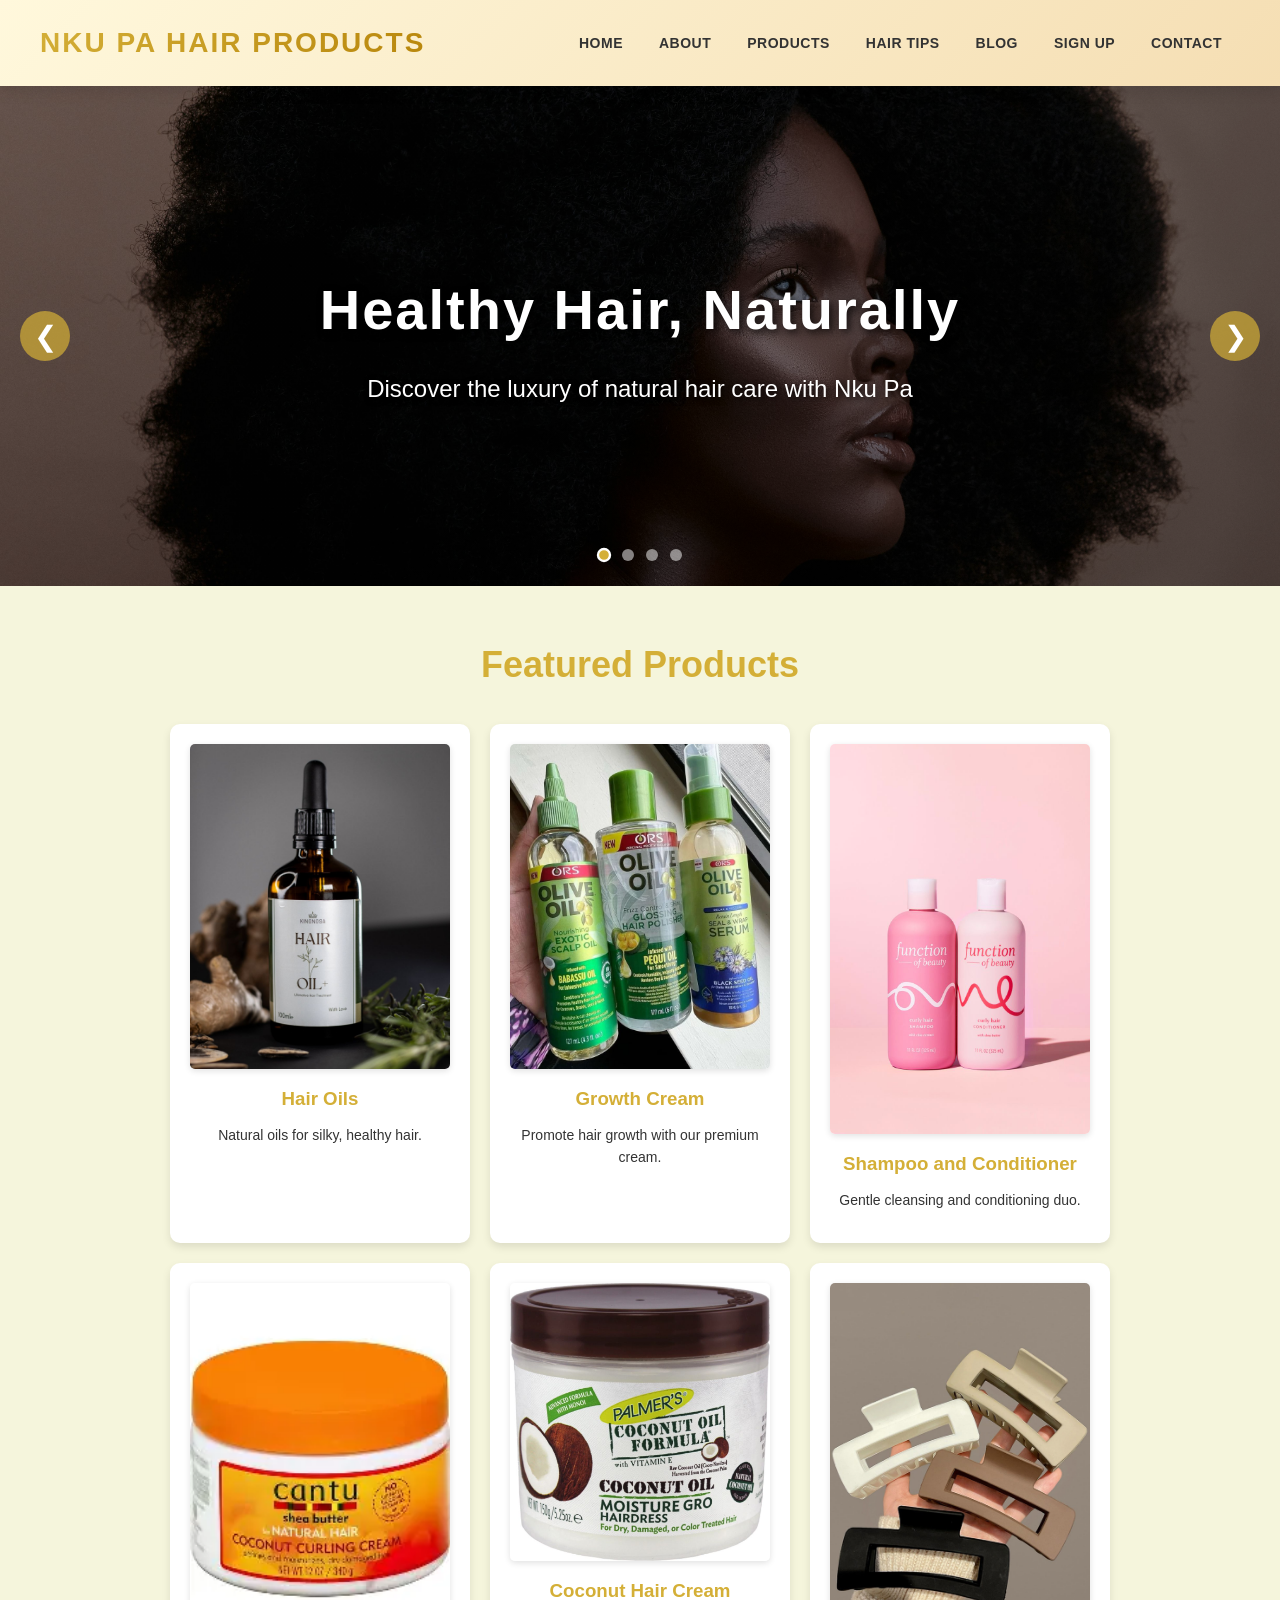
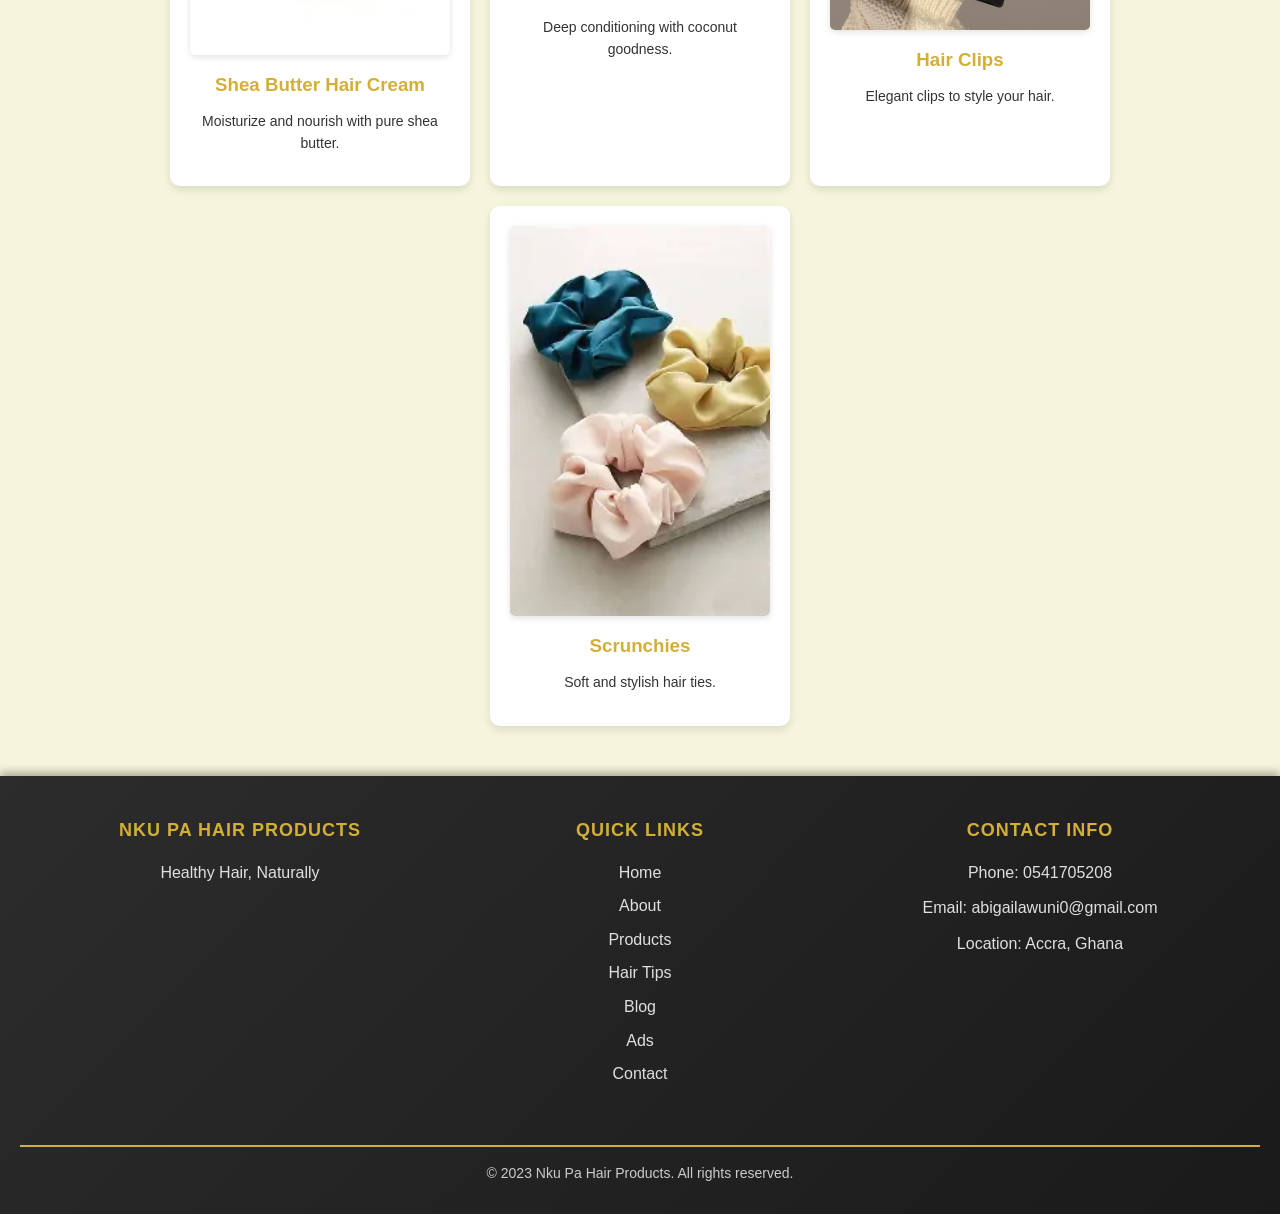
<file: index.html>
<!DOCTYPE html>
<html lang="en">
<head>
    <meta charset="UTF-8">
    <meta name="viewport" content="width=device-width, initial-scale=1.0">
    <title>Nku Pa Hair Products - Home</title>
    <link rel="stylesheet" href="src/style.css">
</head>
<body>
    <header>
        <div class="logo">Nku Pa Hair Products</div>
        <nav>
            <ul>
                <li><a href="index.html">Home</a></li>
                <li><a href="pages/about.html">About</a></li>
                <li><a href="pages/products.html">Products</a></li>
                <li><a href="pages/hair-tips.html">Hair Tips</a></li>
                <li><a href="pages/blog.html">Blog</a></li>
                <li><a href="pages/login.html">Sign Up</a></li>
                <li><a href="pages/contact.html">Contact</a></li>
            </ul>
        </nav>
    </header>
    <main>
        <section class="hero" id="heroSlideshow" data-images='["images/pexels-abel-kayode-155872537-10850674.jpg", "images/pexels-abel-kayode-155872537-10850704.jpg", "images/pexels-adrienne-andersen-1174503-2661255.jpg", "images/pexels-bruthethe-1850134.jpg"]'>
            <div class="hero-bg hero-bg-a"></div>
            <div class="hero-bg hero-bg-b"></div>
            <div class="hero-content">
                <h1>Healthy Hair, Naturally</h1>
                <p>Discover the luxury of natural hair care with Nku Pa</p>
            </div>
            <div class="hero-dots"></div>
            <button class="hero-arrow hero-arrow-left" aria-label="Previous slide">❮</button>
            <button class="hero-arrow hero-arrow-right" aria-label="Next slide">❯</button>
        </section>
        <section class="featured">
            <h2>Featured Products</h2>
            <div class="products-grid">
                <div class="product-card">
                    <img src="images/growthoilnew.jpg" alt="Hair Oils">
                    <h3>Hair Oils</h3>
                    <p>Natural oils for silky, healthy hair.</p>
                </div>
                <div class="product-card">
                    <img src="images/oliveoilset.jpg" alt="Growth Cream">
                    <h3>Growth Cream</h3>
                    <p>Promote hair growth with our premium cream.</p>
                </div>
                <div class="product-card">
                    <img src="images/shaconnew.jpg" alt="Shampoo and Conditioner">
                    <h3>Shampoo and Conditioner</h3>
                    <p>Gentle cleansing and conditioning duo.</p>
                </div>
                <div class="product-card">
                    <img src="images/curly hair cream.webp" alt="Shea Butter Hair Cream">
                    <h3>Shea Butter Hair Cream</h3>
                    <p>Moisturize and nourish with pure shea butter.</p>
                </div>
                <div class="product-card">
                    <img src="images/cocconutnew.jpg" alt="Coconut Hair Cream">
                    <h3>Coconut Hair Cream</h3>
                    <p>Deep conditioning with coconut goodness.</p>
                </div>
                <div class="product-card">
                    <img src="images/clipnew.jpg" alt="Hair Clips">
                    <h3>Hair Clips</h3>
                    <p>Elegant clips to style your hair.</p>
                </div>
                <div class="product-card">
                    <img src="images/scrun.webp" alt="Scrunchies">
                    <h3>Scrunchies</h3>
                    <p>Soft and stylish hair ties.</p>
                </div>
            </div>
        </section>
    </main>
    <footer>
        <div class="footer-content">
            <div class="footer-section">
                <h3>Nku Pa Hair Products</h3>
                <p>Healthy Hair, Naturally</p>
            </div>
            <div class="footer-section">
                <h3>Quick Links</h3>
                <ul>
                    <li><a href="index.html">Home</a></li>
                    <li><a href="pages/about.html">About</a></li>
                    <li><a href="pages/products.html">Products</a></li>
                    <li><a href="pages/hair-tips.html">Hair Tips</a></li>
                    <li><a href="pages/blog.html">Blog</a></li>
                    <li><a href="pages/ads.html">Ads</a></li>
                    <li><a href="pages/contact.html">Contact</a></li>
                </ul>
            </div>
            <div class="footer-section">
                <h3>Contact Info</h3>
                <p>Phone: 0541705208</p>
                <p>Email: abigailawuni0@gmail.com</p>
                <p>Location: Accra, Ghana</p>
            </div>
        </div>
        <div class="footer-bottom">
            <p>&copy; 2023 Nku Pa Hair Products. All rights reserved.</p>
        </div>
    </footer>
    <script src="src/script.js"></script>
</body>
</html>
</file>
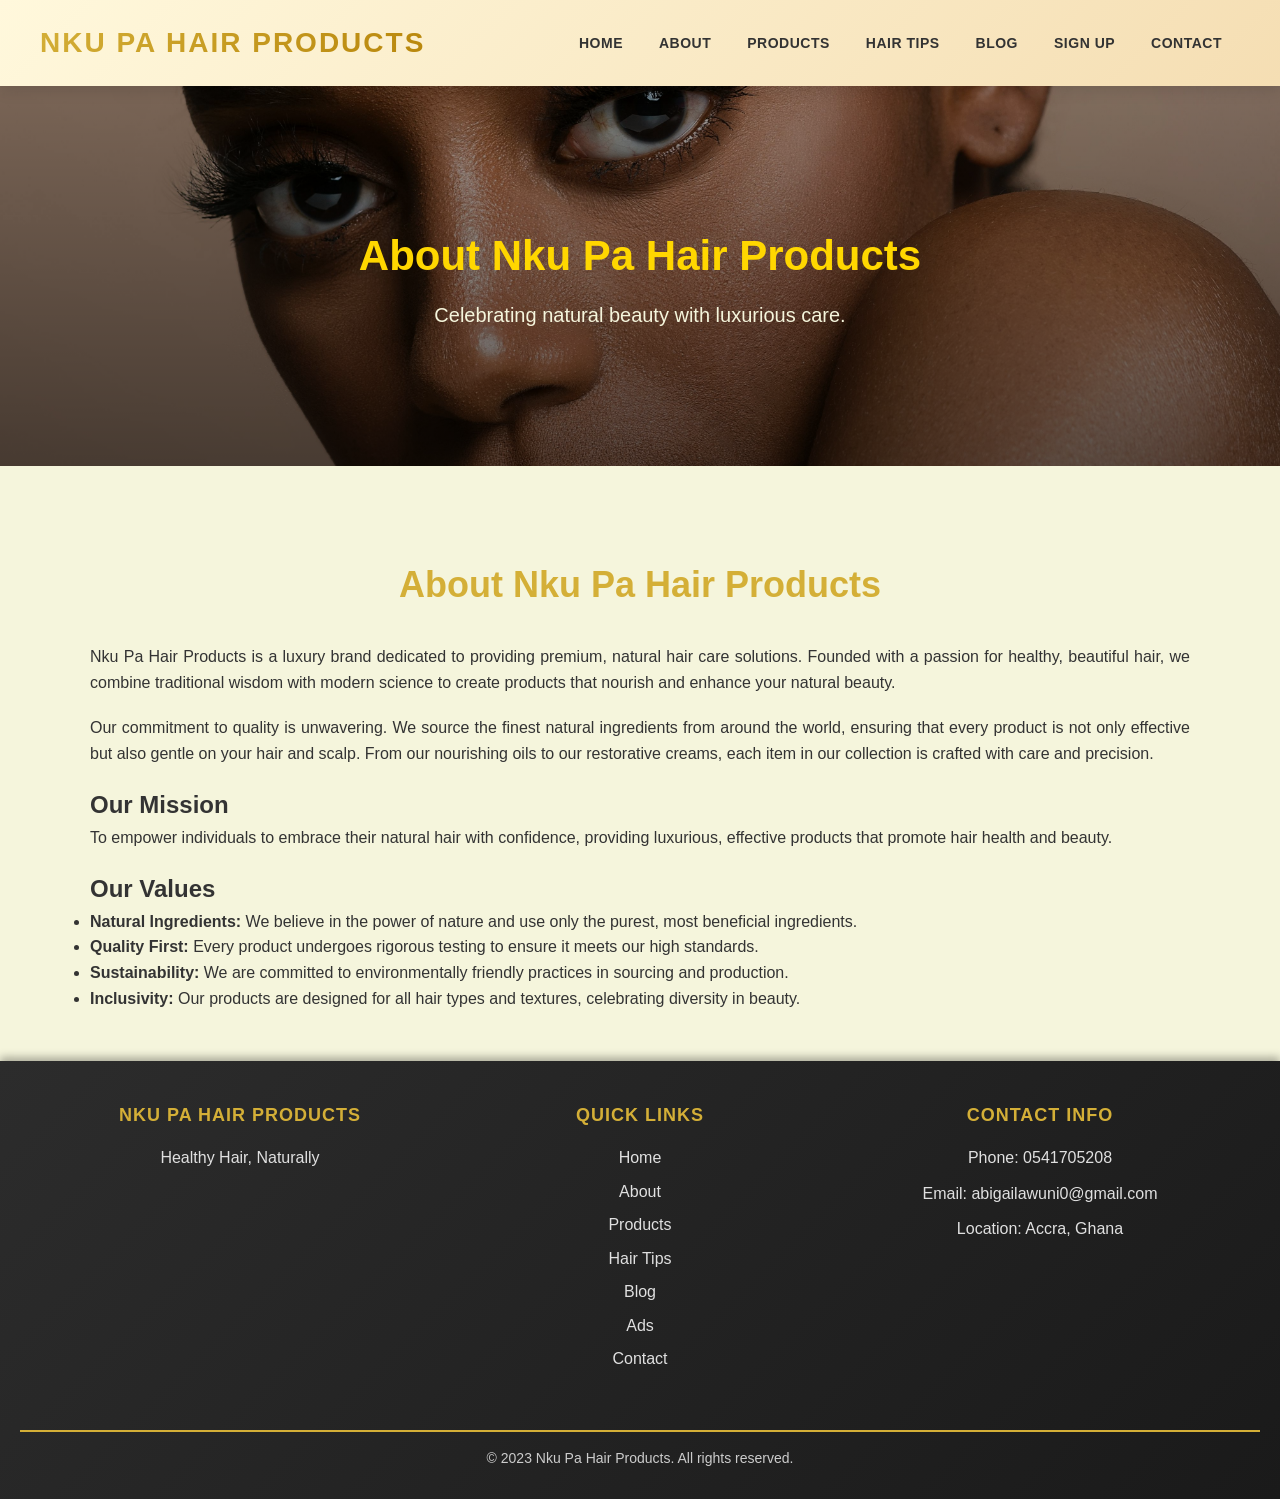
<file: pages/about.html>
<!DOCTYPE html>
<html lang="en">
<head>
    <meta charset="UTF-8">
    <meta name="viewport" content="width=device-width, initial-scale=1.0">
    <title>Nku Pa Hair Products - About</title>
    <link rel="stylesheet" href="../src/style.css">
</head>
<body>
    <header>
        <div class="logo">Nku Pa Hair Products</div>
        <nav>
            <ul>
                <li><a href="../index.html">Home</a></li>
                <li><a href="about.html">About</a></li>
                <li><a href="products.html">Products</a></li>
                <li><a href="hair-tips.html">Hair Tips</a></li>
                <li><a href="blog.html">Blog</a></li>
                <li><a href="login.html">Sign Up</a></li>
                <li><a href="contact.html">Contact</a></li>
            </ul>
        </nav>
    </header>
    <main>
        <section class="about-hero">
            <div class="about-hero-overlay"></div>
            <div class="about-hero-content">
                <h1>About Nku Pa Hair Products</h1>
                <p>Celebrating natural beauty with luxurious care.</p>
            </div>
        </section>
        <section class="about">
            <h1>About Nku Pa Hair Products</h1>
            <p>Nku Pa Hair Products is a luxury brand dedicated to providing premium, natural hair care solutions. Founded with a passion for healthy, beautiful hair, we combine traditional wisdom with modern science to create products that nourish and enhance your natural beauty.</p>
            <p>Our commitment to quality is unwavering. We source the finest natural ingredients from around the world, ensuring that every product is not only effective but also gentle on your hair and scalp. From our nourishing oils to our restorative creams, each item in our collection is crafted with care and precision.</p>
            <h2>Our Mission</h2>
            <p>To empower individuals to embrace their natural hair with confidence, providing luxurious, effective products that promote hair health and beauty.</p>
            <h2>Our Values</h2>
            <ul>
                <li><strong>Natural Ingredients:</strong> We believe in the power of nature and use only the purest, most beneficial ingredients.</li>
                <li><strong>Quality First:</strong> Every product undergoes rigorous testing to ensure it meets our high standards.</li>
                <li><strong>Sustainability:</strong> We are committed to environmentally friendly practices in sourcing and production.</li>
                <li><strong>Inclusivity:</strong> Our products are designed for all hair types and textures, celebrating diversity in beauty.</li>
            </ul>
        </section>
    </main>
    <footer>
        <div class="footer-content">
            <div class="footer-section">
                <h3>Nku Pa Hair Products</h3>
                <p>Healthy Hair, Naturally</p>
            </div>
            <div class="footer-section">
                <h3>Quick Links</h3>
                <ul>
                    <li><a href="../index.html">Home</a></li>
                    <li><a href="about.html">About</a></li>
                    <li><a href="products.html">Products</a></li>
                    <li><a href="hair-tips.html">Hair Tips</a></li>
                    <li><a href="blog.html">Blog</a></li>
                    <li><a href="ads.html">Ads</a></li>
                    <li><a href="contact.html">Contact</a></li>
                </ul>
            </div>
            <div class="footer-section">
                <h3>Contact Info</h3>
                <p>Phone: 0541705208</p>
                <p>Email: abigailawuni0@gmail.com</p>
                <p>Location: Accra, Ghana</p>
            </div>
        </div>
        <div class="footer-bottom">
            <p>&copy; 2023 Nku Pa Hair Products. All rights reserved.</p>
        </div>
    </footer>
    <script src="../src/script.js"></script>
</body>
</html>
</file>
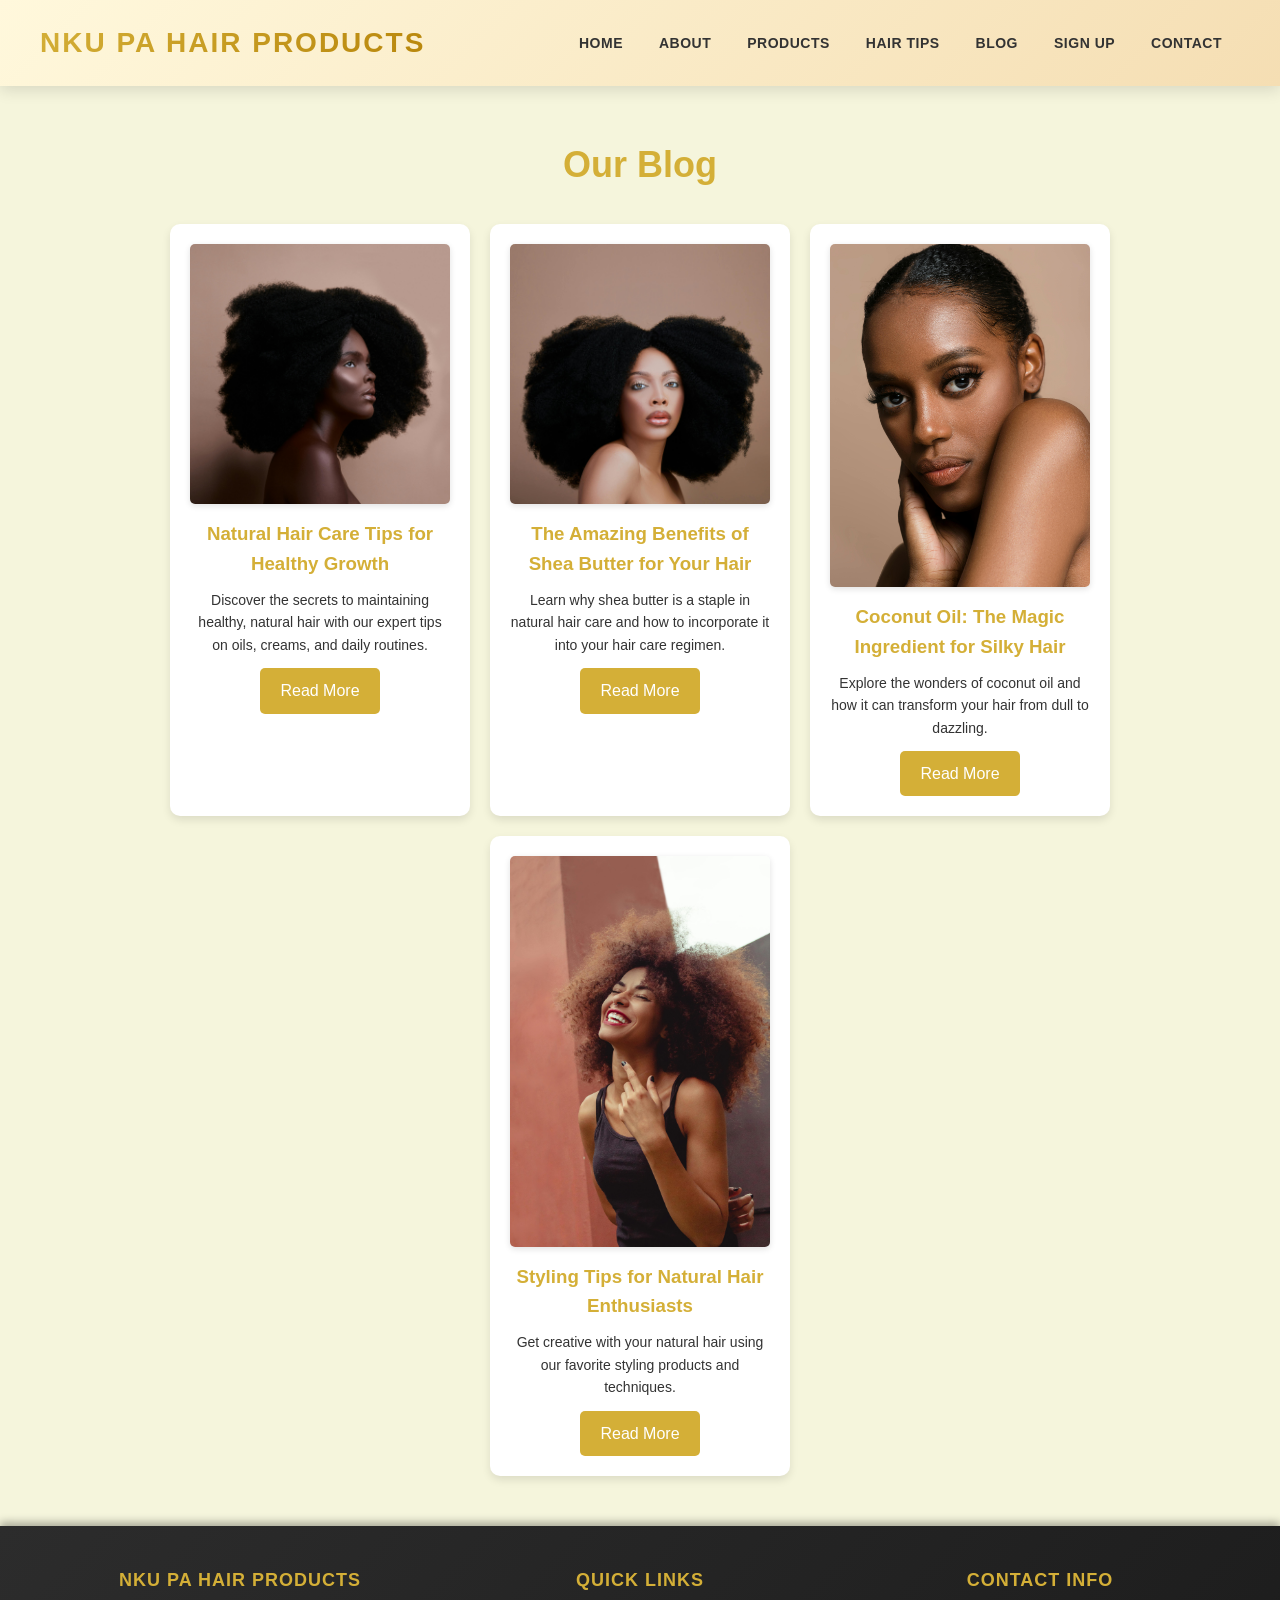
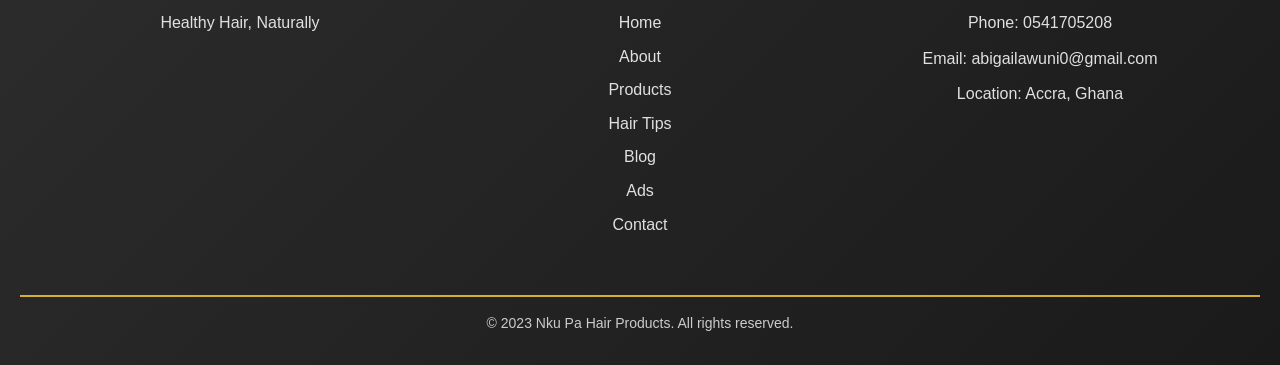
<file: pages/blog.html>
<!DOCTYPE html>
<html lang="en">
<head>
    <meta charset="UTF-8">
    <meta name="viewport" content="width=device-width, initial-scale=1.0">
    <title>Nku Pa Hair Products - Blog</title>
    <link rel="stylesheet" href="../src/style.css">
</head>
<body>
   <header>
        <div class="logo">Nku Pa Hair Products</div>
        <nav>
            <ul>
                <li><a href="../index.html">Home</a></li>
                <li><a href="about.html">About</a></li>
                <li><a href="products.html">Products</a></li>
                <li><a href="hair-tips.html">Hair Tips</a></li>
                <li><a href="blog.html">Blog</a></li>
                <li><a href="login.html">Sign Up</a></li>
                <li><a href="contact.html">Contact</a></li>
            </ul>
        </nav>
    </header> 
    <main>
        <section class="blog">
            <h1>Our Blog</h1>
            <div class="blog-posts">
                <div class="post-card">
                    <img src="../images/pexels-abel-kayode-155872537-10850674.jpg" alt="Natural Hair Care Tips">
                    <h3>Natural Hair Care Tips for Healthy Growth</h3>
                    <p>Discover the secrets to maintaining healthy, natural hair with our expert tips on oils, creams, and daily routines.</p>
                    <a href="#" class="btn">Read More</a>
                </div>
                <div class="post-card">
                    <img src="../images/pexels-abel-kayode-155872537-10850704.jpg" alt="Benefits of Shea Butter">
                    <h3>The Amazing Benefits of Shea Butter for Your Hair</h3>
                    <p>Learn why shea butter is a staple in natural hair care and how to incorporate it into your hair care regimen.</p>
                    <a href="#" class="btn">Read More</a>
                </div>
                <div class="post-card">
                    <img src="../images/pexels-adrienne-andersen-1174503-2661255.jpg" alt="Coconut Oil Magic">
                    <h3>Coconut Oil: The Magic Ingredient for Silky Hair</h3>
                    <p>Explore the wonders of coconut oil and how it can transform your hair from dull to dazzling.</p>
                    <a href="#" class="btn">Read More</a>
                </div>
                <div class="post-card">
                    <img src="../images/pexels-bruthethe-1850134.jpg" alt="Styling Natural Hair">
                    <h3>Styling Tips for Natural Hair Enthusiasts</h3>
                    <p>Get creative with your natural hair using our favorite styling products and techniques.</p>
                    <a href="#" class="btn">Read More</a>
                </div>
            </div>
        </section>
    </main>
    <footer>
        <div class="footer-content">
            <div class="footer-section">
                <h3>Nku Pa Hair Products</h3>
                <p>Healthy Hair, Naturally</p>
            </div>
            <div class="footer-section">
                <h3>Quick Links</h3>
                <ul>
                    <li><a href="../index.html">Home</a></li>
                    <li><a href="about.html">About</a></li>
                    <li><a href="products.html">Products</a></li>
                    <li><a href="hair-tips.html">Hair Tips</a></li>
                    <li><a href="blog.html">Blog</a></li>
                    <li><a href="ads.html">Ads</a></li>
                    <li><a href="contact.html">Contact</a></li>
                </ul>
            </div>
            <div class="footer-section">
                <h3>Contact Info</h3>
                <p>Phone: 0541705208</p>
                <p>Email: abigailawuni0@gmail.com</p>
                <p>Location: Accra, Ghana</p>
            </div>
        </div>
        <div class="footer-bottom">
            <p>&copy; 2023 Nku Pa Hair Products. All rights reserved.</p>
        </div>
    </footer>
    <script src="../src/script.js"></script>
</file>
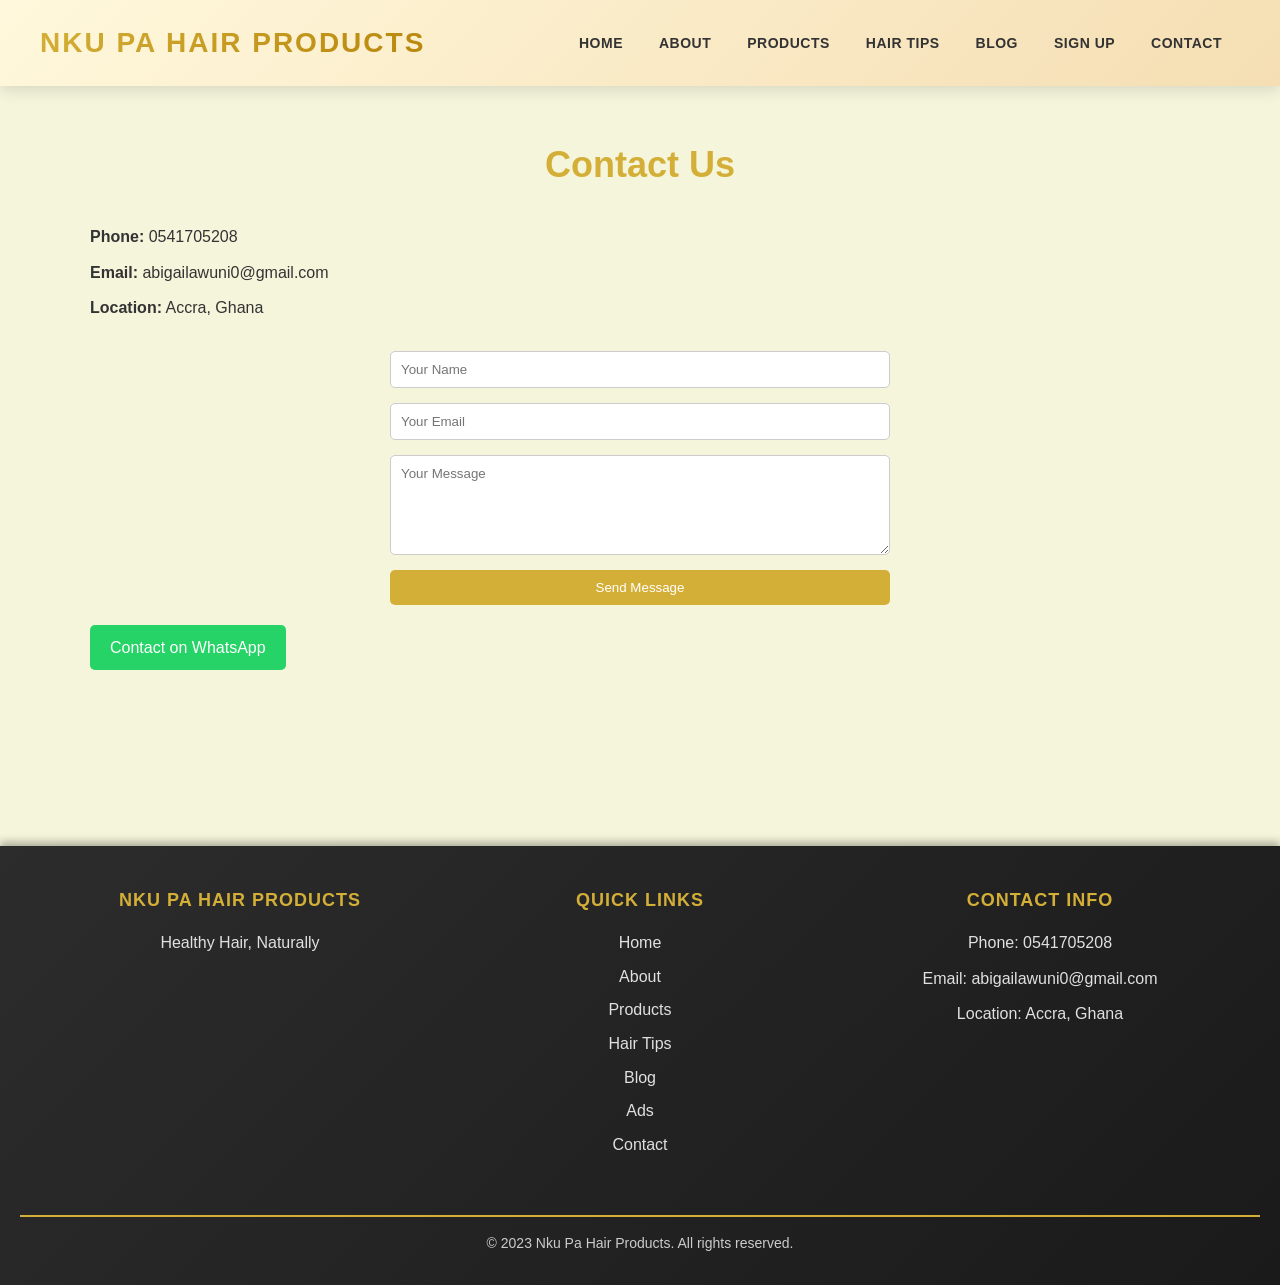
<file: pages/contact.html>
<!DOCTYPE html>
<html lang="en">
<head>
    <meta charset="UTF-8">
    <meta name="viewport" content="width=device-width, initial-scale=1.0">
    <title>Nku Pa Hair Products - Contact</title>
    <link rel="stylesheet" href="../src/style.css">
</head>
<body>
    <header>
        <div class="logo">Nku Pa Hair Products</div>
        <nav>
            <ul>
                <li><a href="../index.html">Home</a></li>
                <li><a href="about.html">About</a></li>
                <li><a href="products.html">Products</a></li>
                <li><a href="hair-tips.html">Hair Tips</a></li>
                <li><a href="blog.html">Blog</a></li>
                <li><a href="login.html">Sign Up</a></li>
                <li><a href="contact.html">Contact</a></li>
            </ul>
        </nav>
    </header>
    <main>
        <section class="contact">
            <h1>Contact Us</h1>
            <div class="contact-details">
                <p><strong>Phone:</strong> 0541705208</p>
                <p><strong>Email:</strong> abigailawuni0@gmail.com</p>
                <p><strong>Location:</strong> Accra, Ghana</p>
            </div>
            <form class="contact-form">
                <input type="text" name="name" placeholder="Your Name" required>
                <input type="email" name="email" placeholder="Your Email" required>
                <textarea name="message" placeholder="Your Message" required></textarea>
                <button type="submit">Send Message</button>
            </form>
            <a href="https://wa.me/233541705208" class="btn whatsapp-btn" target="_blank">Contact on WhatsApp</a>
        </section>
    </main>
    <footer>
        <div class="footer-content">
            <div class="footer-section">
                <h3>Nku Pa Hair Products</h3>
                <p>Healthy Hair, Naturally</p>
            </div>
            <div class="footer-section">
                <h3>Quick Links</h3>
                <ul>
                    <li><a href="../index.html">Home</a></li>
                    <li><a href="about.html">About</a></li>
                    <li><a href="products.html">Products</a></li>
                    <li><a href="hair-tips.html">Hair Tips</a></li>
                    <li><a href="blog.html">Blog</a></li>
                    <li><a href="ads.html">Ads</a></li>
                    <li><a href="contact.html">Contact</a></li>
                </ul>
            </div>
            <div class="footer-section">
                <h3>Contact Info</h3>
                <p>Phone: 0541705208</p>
                <p>Email: abigailawuni0@gmail.com</p>
                <p>Location: Accra, Ghana</p>
            </div>
        </div>
        <div class="footer-bottom">
            <p>&copy; 2023 Nku Pa Hair Products. All rights reserved.</p>
        </div>
    </footer>
    <script src="../src/script.js"></script>
</body>
</html>
</file>
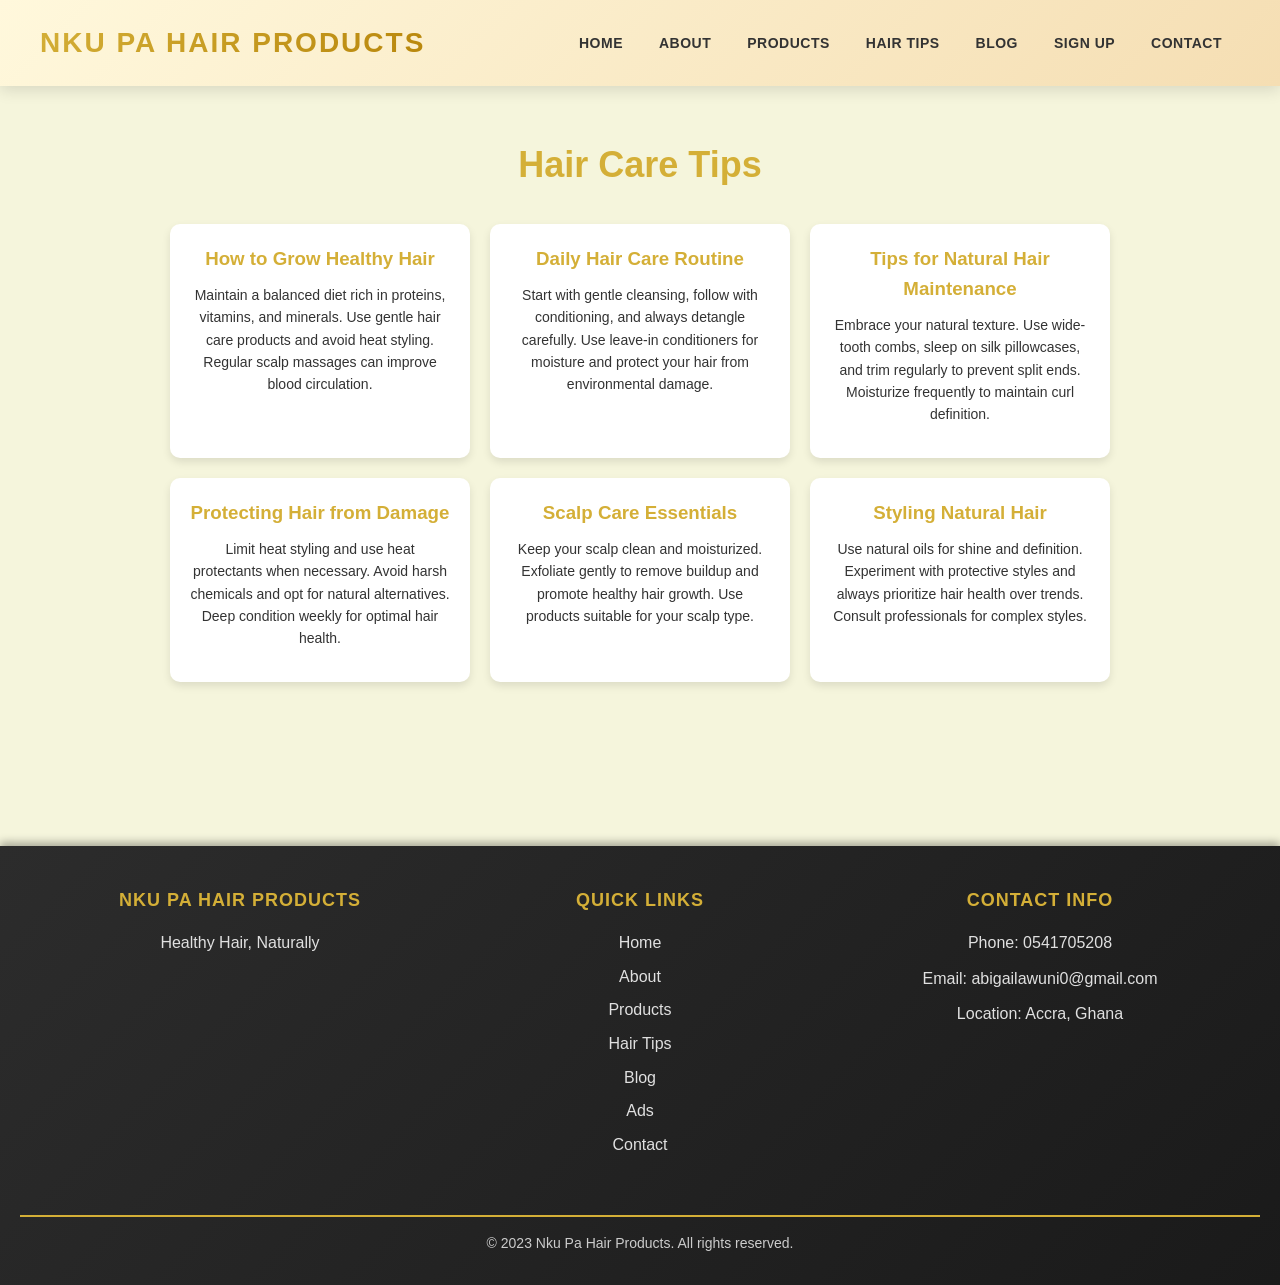
<file: pages/hair-tips.html>
<!DOCTYPE html>
<html lang="en">
<head>
    <meta charset="UTF-8">
    <meta name="viewport" content="width=device-width, initial-scale=1.0">
    <title>Nku Pa Hair Products - Hair Tips</title>
    <link rel="stylesheet" href="../src/style.css">
</head>
<body>
    <header>
        <div class="logo">Nku Pa Hair Products</div>
        <nav>
            <ul>
                <li><a href="../index.html">Home</a></li>
                <li><a href="about.html">About</a></li>
                <li><a href="products.html">Products</a></li>
                <li><a href="hair-tips.html">Hair Tips</a></li>
                <li><a href="blog.html">Blog</a></li>
                <li><a href="login.html">Sign Up</a></li>
                <li><a href="contact.html">Contact</a></li>
            </ul>
        </nav>
    </header>
    <main>
        <section class="hair-tips">
            <h1>Hair Care Tips</h1>
            <div class="tips-grid">
                <div class="tip-card">
                    <h3>How to Grow Healthy Hair</h3>
                    <p>Maintain a balanced diet rich in proteins, vitamins, and minerals. Use gentle hair care products and avoid heat styling. Regular scalp massages can improve blood circulation.</p>
                </div>
                <div class="tip-card">
                    <h3>Daily Hair Care Routine</h3>
                    <p>Start with gentle cleansing, follow with conditioning, and always detangle carefully. Use leave-in conditioners for moisture and protect your hair from environmental damage.</p>
                </div>
                <div class="tip-card">
                    <h3>Tips for Natural Hair Maintenance</h3>
                    <p>Embrace your natural texture. Use wide-tooth combs, sleep on silk pillowcases, and trim regularly to prevent split ends. Moisturize frequently to maintain curl definition.</p>
                </div>
                <div class="tip-card">
                    <h3>Protecting Hair from Damage</h3>
                    <p>Limit heat styling and use heat protectants when necessary. Avoid harsh chemicals and opt for natural alternatives. Deep condition weekly for optimal hair health.</p>
                </div>
                <div class="tip-card">
                    <h3>Scalp Care Essentials</h3>
                    <p>Keep your scalp clean and moisturized. Exfoliate gently to remove buildup and promote healthy hair growth. Use products suitable for your scalp type.</p>
                </div>
                <div class="tip-card">
                    <h3>Styling Natural Hair</h3>
                    <p>Use natural oils for shine and definition. Experiment with protective styles and always prioritize hair health over trends. Consult professionals for complex styles.</p>
                </div>
            </div>
        </section>
    </main>
    <footer>
        <div class="footer-content">
            <div class="footer-section">
                <h3>Nku Pa Hair Products</h3>
                <p>Healthy Hair, Naturally</p>
            </div>
            <div class="footer-section">
                <h3>Quick Links</h3>
                <ul>
                    <li><a href="../index.html">Home</a></li>
                    <li><a href="about.html">About</a></li>
                    <li><a href="products.html">Products</a></li>
                    <li><a href="hair-tips.html">Hair Tips</a></li>
                    <li><a href="blog.html">Blog</a></li>
                    <li><a href="ads.html">Ads</a></li>
                    <li><a href="contact.html">Contact</a></li>
                </ul>
            </div>
            <div class="footer-section">
                <h3>Contact Info</h3>
                <p>Phone: 0541705208</p>
                <p>Email: abigailawuni0@gmail.com</p>
                <p>Location: Accra, Ghana</p>
            </div>
        </div>
        <div class="footer-bottom">
            <p>&copy; 2023 Nku Pa Hair Products. All rights reserved.</p>
        </div>
    </footer>
    <script src="../src/script.js"></script>
</body>
</html>
</file>
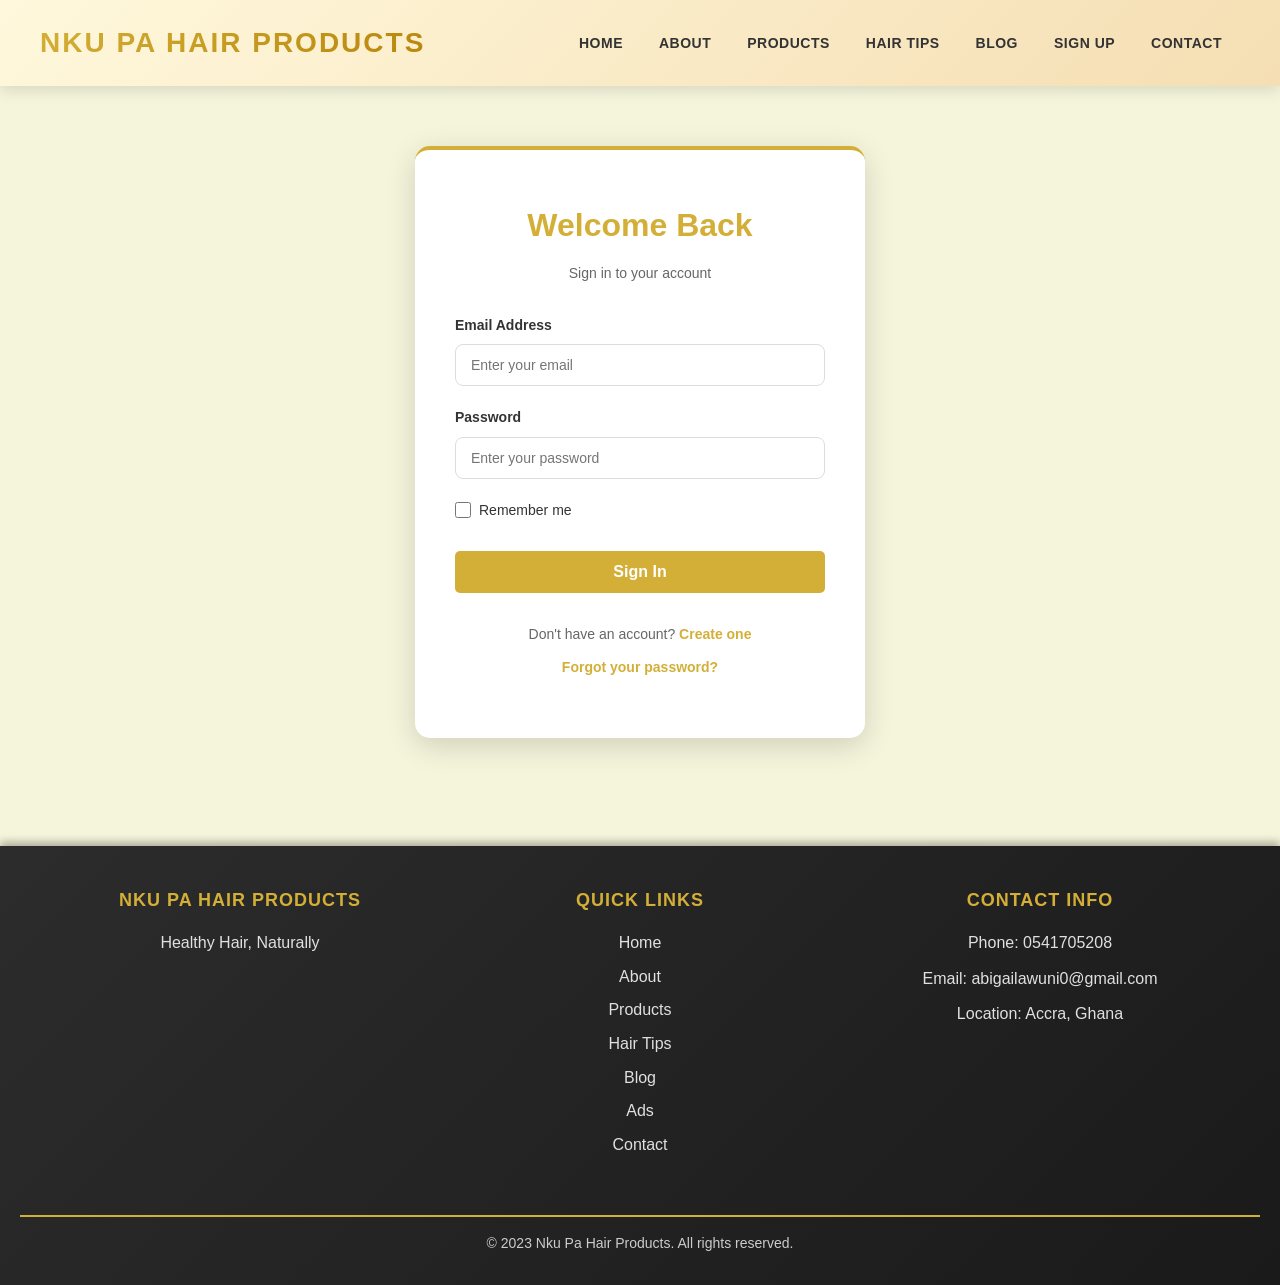
<file: pages/login.html>
<!DOCTYPE html>
<html lang="en">
<head>
    <meta charset="UTF-8">
    <meta name="viewport" content="width=device-width, initial-scale=1.0">
    <title>Nku Pa Hair Products - Login</title>
    <link rel="stylesheet" href="../src/style.css">
</head>
<body>
    <header>
        <div class="logo">Nku Pa Hair Products</div>
        <nav>
            <ul>
                <li><a href="../index.html">Home</a></li>
                <li><a href="about.html">About</a></li>
                <li><a href="products.html">Products</a></li>
                <li><a href="hair-tips.html">Hair Tips</a></li>
                <li><a href="blog.html">Blog</a></li>
                <li><a href="login.html">Sign Up</a></li>
                <li><a href="contact.html">Contact</a></li>
            </ul>
        </nav>
    </header>
    <main>
        <section class="login">
            <div class="login-container">
                <div class="login-card">
                    <h1>Welcome Back</h1>
                    <p class="login-subtitle">Sign in to your account</p>
                    
                    <form class="login-form">
                        <div class="form-group">
                            <label for="email">Email Address</label>
                            <input 
                                type="email" 
                                id="email" 
                                name="email" 
                                placeholder="Enter your email" 
                                required
                            >
                        </div>

                        <div class="form-group">
                            <label for="password">Password</label>
                            <input 
                                type="password" 
                                id="password" 
                                name="password" 
                                placeholder="Enter your password" 
                                required
                            >
                        </div>

                        <div class="form-group checkbox">
                            <input type="checkbox" id="remember" name="remember">
                            <label for="remember">Remember me</label>
                        </div>

                        <button type="submit" class="btn login-btn">Sign In</button>
                    </form>

                    <div class="login-footer">
                        <p>Don't have an account? <a href="#signup">Create one</a></p>
                        <p><a href="#forgot">Forgot your password?</a></p>
                    </div>
                </div>
            </div>
        </section>
    </main>
    <footer>
        <div class="footer-content">
            <div class="footer-section">
                <h3>Nku Pa Hair Products</h3>
                <p>Healthy Hair, Naturally</p>
            </div>
            <div class="footer-section">
                <h3>Quick Links</h3>
                <ul>
                    <li><a href="../index.html">Home</a></li>
                    <li><a href="about.html">About</a></li>
                    <li><a href="products.html">Products</a></li>
                    <li><a href="hair-tips.html">Hair Tips</a></li>
                    <li><a href="blog.html">Blog</a></li>
                    <li><a href="ads.html">Ads</a></li>
                    <li><a href="contact.html">Contact</a></li>
                </ul>
            </div>
            <div class="footer-section">
                <h3>Contact Info</h3>
                <p>Phone: 0541705208</p>
                <p>Email: abigailawuni0@gmail.com</p>
                <p>Location: Accra, Ghana</p>
            </div>
        </div>
        <div class="footer-bottom">
            <p>&copy; 2023 Nku Pa Hair Products. All rights reserved.</p>
        </div>
    </footer>
    <script src="../src/script.js"></script>
</body>
</html>
</file>
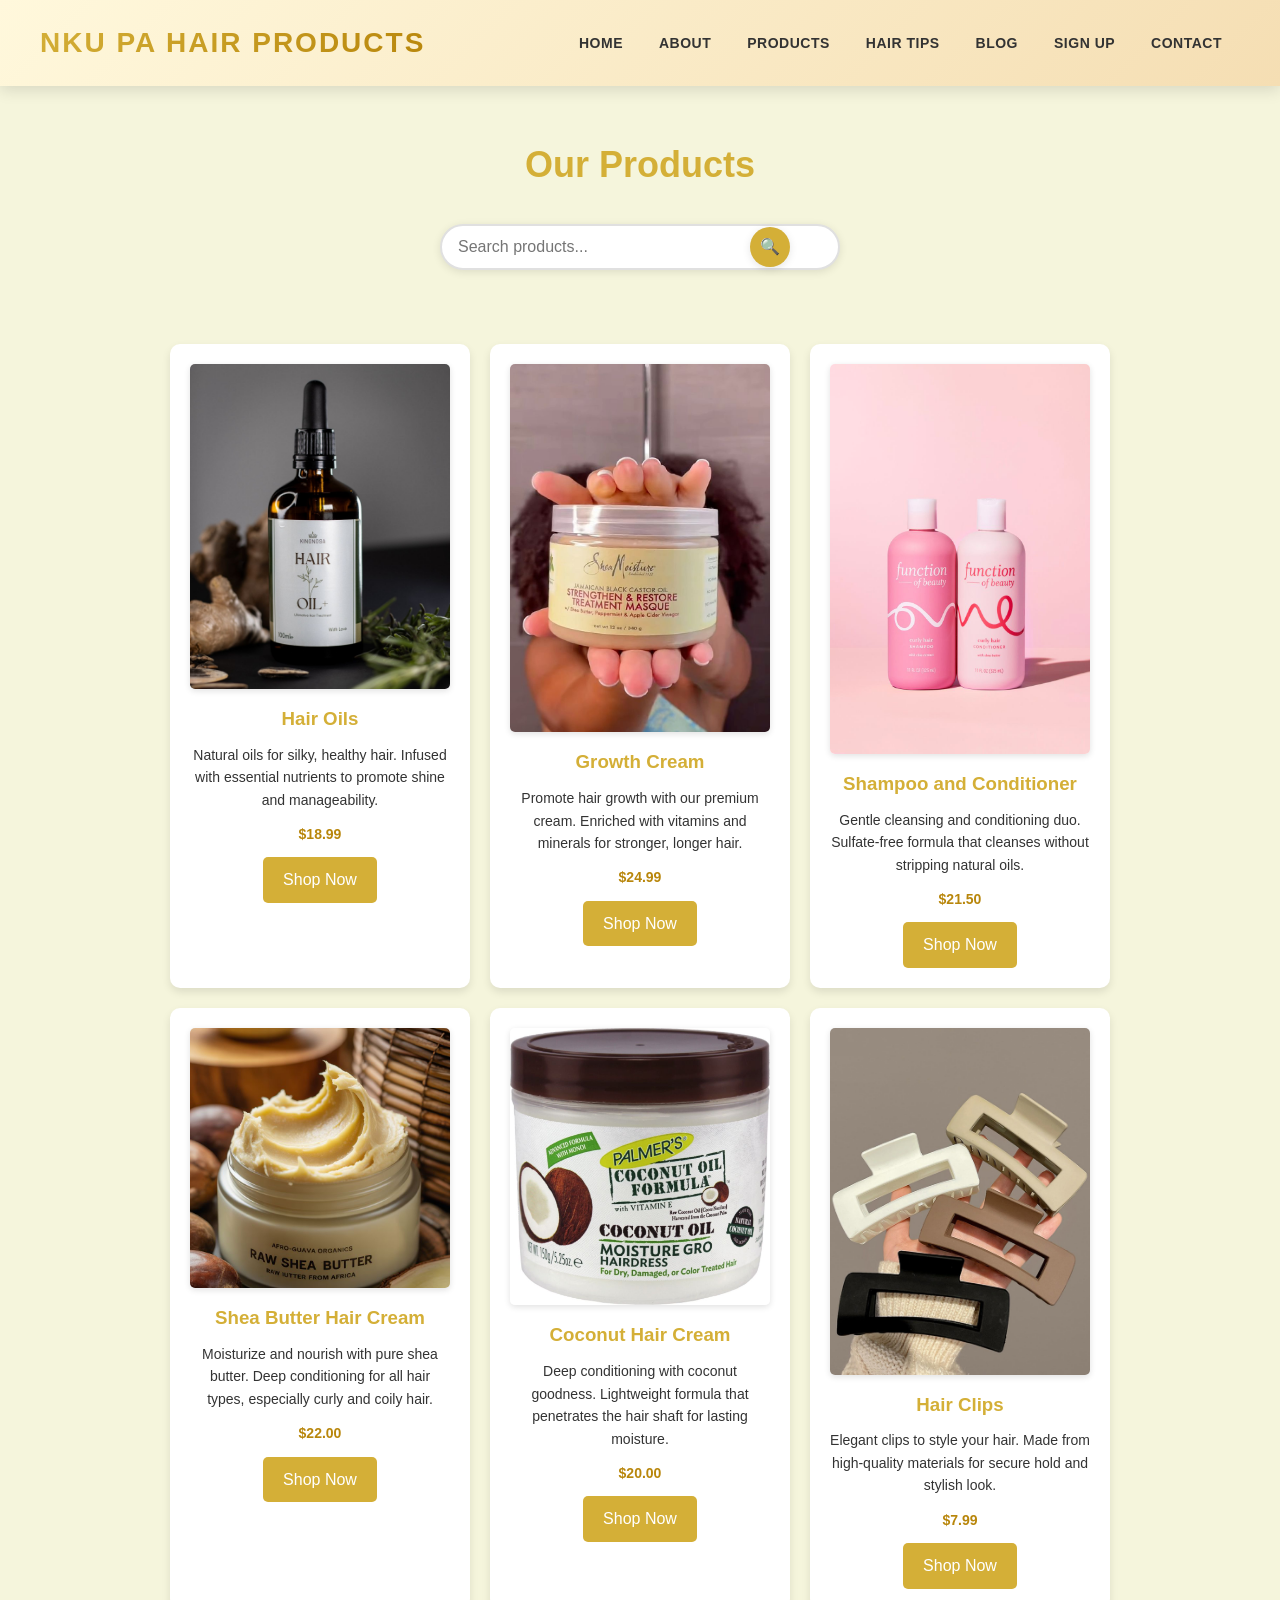
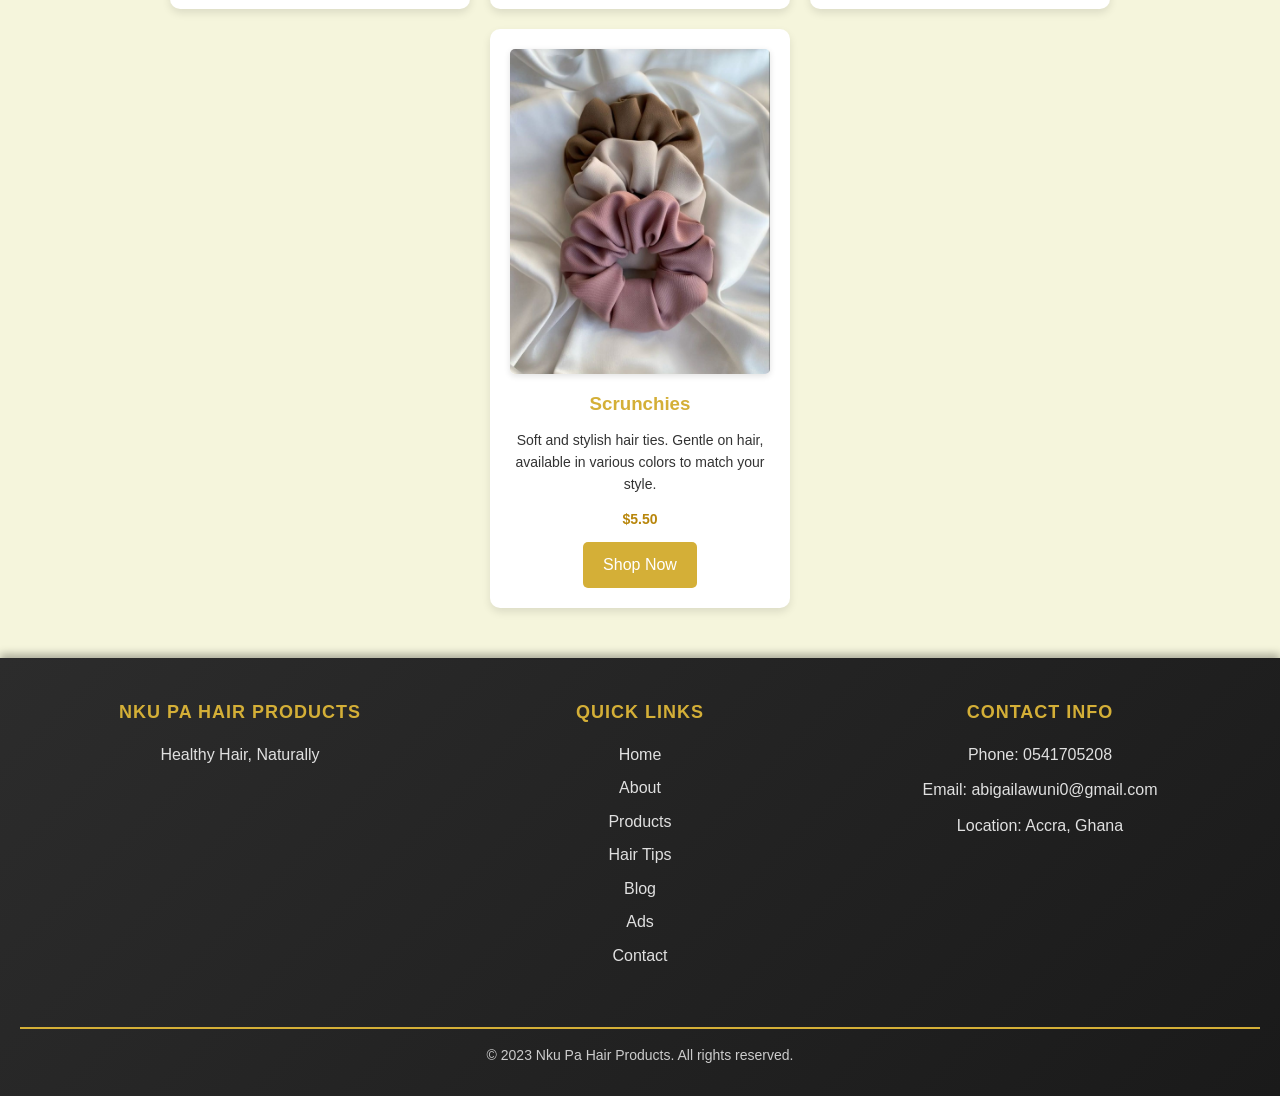
<file: pages/products.html>
<!DOCTYPE html>
<html lang="en">
<head>
    <meta charset="UTF-8">
    <meta name="viewport" content="width=device-width, initial-scale=1.0">
    <title>Nku Pa Hair Products - Products</title>
    <link rel="stylesheet" href="../src/style.css">
</head>
<body>
    <header>
        <div class="logo">Nku Pa Hair Products</div>
        <nav>
            <ul>
                <li><a href="../index.html">Home</a></li>
                <li><a href="about.html">About</a></li>
                <li><a href="products.html">Products</a></li>
                <li><a href="hair-tips.html">Hair Tips</a></li>
                <li><a href="blog.html">Blog</a></li>
                <li><a href="login.html">Sign Up</a></li>
                <li><a href="contact.html">Contact</a></li>
            </ul>
        </nav>
    </header>
    <main>
        <section class="products">
            <h1>Our Products</h1>
            <div class="search-container">
                <input type="text" id="product-search" placeholder="Search products..." class="search-input">
                <button type="button" id="search-btn" class="search-btn" title="Search">🔍</button>
                <button type="button" id="clear-search" class="clear-search-btn" title="Clear search">✕</button>
            </div>
            <div id="search-results-count" class="search-results-count"></div>
            <div class="products-grid">
                <div class="product-card">
                    <img src="../images/growthoilnew.jpg" alt="Hair Oils">
                    <h3>Hair Oils</h3>
                    <p>Natural oils for silky, healthy hair. Infused with essential nutrients to promote shine and manageability.</p>
                    <p class="product-price">$18.99</p>
                    <a href="#" class="btn">Shop Now</a>
                </div>
                <div class="product-card">
                    <img src="../images/growthcream.jpg" alt="Growth Cream">
                    <h3>Growth Cream</h3>
                    <p>Promote hair growth with our premium cream. Enriched with vitamins and minerals for stronger, longer hair.</p>
                    <p class="product-price">$24.99</p>
                    <a href="#" class="btn">Shop Now</a>
                </div>
                <div class="product-card">
                    <img src="../images/shaconnew.jpg" alt="Shampoo and Conditioner">
                    <h3>Shampoo and Conditioner</h3>
                    <p>Gentle cleansing and conditioning duo. Sulfate-free formula that cleanses without stripping natural oils.</p>
                    <p class="product-price">$21.50</p>
                    <a href="#" class="btn">Shop Now</a>
                </div>
                <div class="product-card">
                    <img src="../images/sheabutter.jpg" alt="Shea Butter Hair Cream">
                    <h3>Shea Butter Hair Cream</h3>
                    <p>Moisturize and nourish with pure shea butter. Deep conditioning for all hair types, especially curly and coily hair.</p>
                    <p class="product-price">$22.00</p>
                    <a href="#" class="btn">Shop Now</a>
                </div>
                <div class="product-card">
                    <img src="../images/cocconutnew.jpg" alt="Coconut Hair Cream">
                    <h3>Coconut Hair Cream</h3>
                    <p>Deep conditioning with coconut goodness. Lightweight formula that penetrates the hair shaft for lasting moisture.</p>
                    <p class="product-price">$20.00</p>
                    <a href="#" class="btn">Shop Now</a>
                </div>
                <div class="product-card">
                    <img src="../images/clipnew.jpg" alt="Hair Clips">
                    <h3>Hair Clips</h3>
                    <p>Elegant clips to style your hair. Made from high-quality materials for secure hold and stylish look.</p>
                    <p class="product-price">$7.99</p>
                    <a href="#" class="btn">Shop Now</a>
                </div>
                <div class="product-card">
                    <img src="../images/newscrunchies.jpg" alt="Scrunchies">
                    <h3>Scrunchies</h3>
                    <p>Soft and stylish hair ties. Gentle on hair, available in various colors to match your style.</p>
                    <p class="product-price">$5.50</p>
                    <a href="#" class="btn">Shop Now</a>
                </div>
            </div>
        </section>
    </main>
    <footer>
        <div class="footer-content">
            <div class="footer-section">
                <h3>Nku Pa Hair Products</h3>
                <p>Healthy Hair, Naturally</p>
            </div>
            <div class="footer-section">
                <h3>Quick Links</h3>
                <ul>
                    <li><a href="../index.html">Home</a></li>
                    <li><a href="about.html">About</a></li>
                    <li><a href="products.html">Products</a></li>
                    <li><a href="hair-tips.html">Hair Tips</a></li>
                    <li><a href="blog.html">Blog</a></li>
                    <li><a href="ads.html">Ads</a></li>
                    <li><a href="contact.html">Contact</a></li>
                </ul>
            </div>
            <div class="footer-section">
                <h3>Contact Info</h3>
                <p>Phone: 0541705208</p>
                <p>Email: abigailawuni0@gmail.com</p>
                <p>Location: Accra, Ghana</p>
            </div>
        </div>
        <div class="footer-bottom">
            <p>&copy; 2023 Nku Pa Hair Products. All rights reserved.</p>
        </div>
    </footer>
    <script src="../src/script.js"></script>
</body>
</html>
</file>
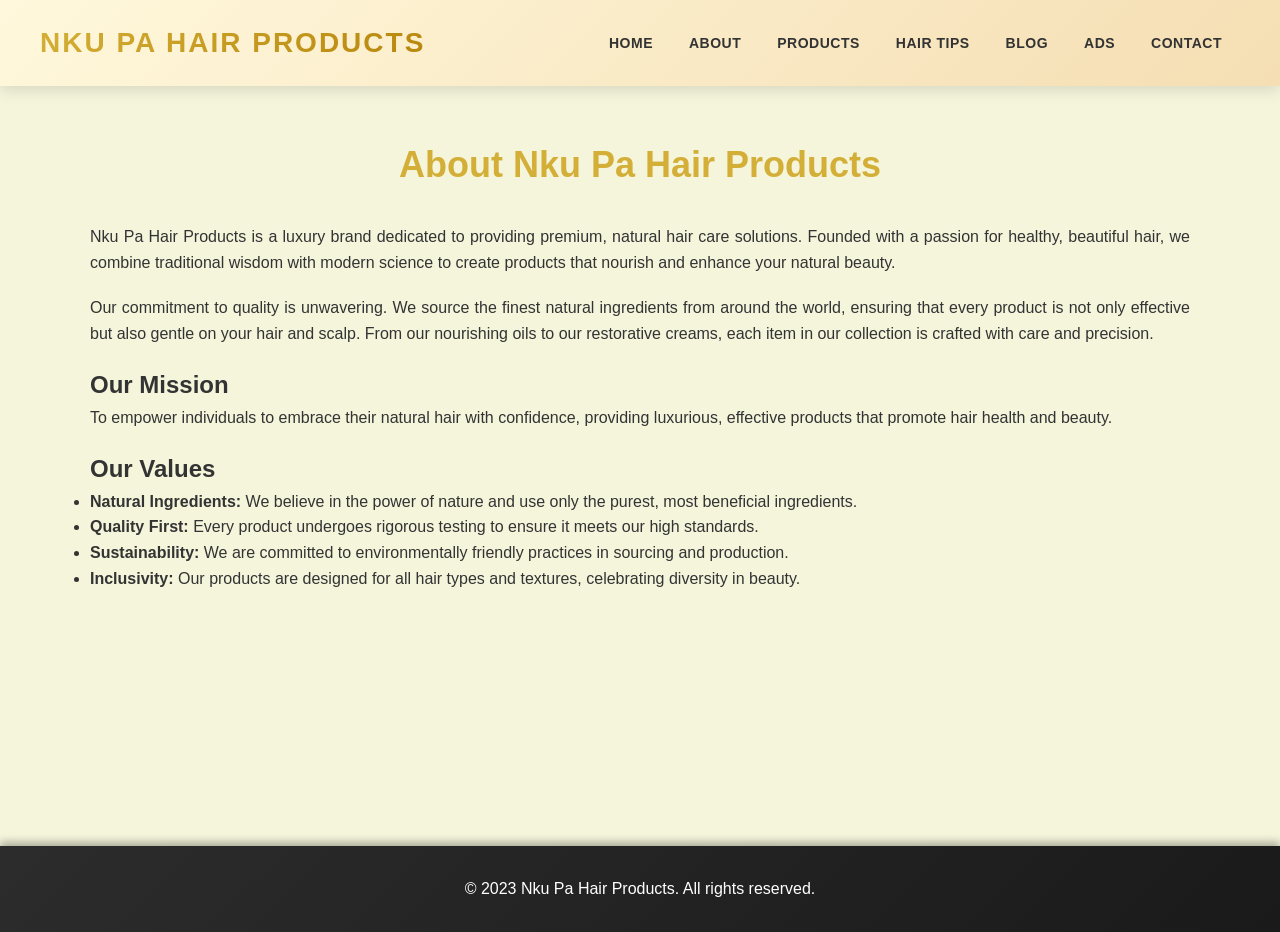
<file: src/about.html>
<!DOCTYPE html>
<html lang="en">
<head>
    <meta charset="UTF-8">
    <meta name="viewport" content="width=device-width, initial-scale=1.0">
    <title>Nku Pa Hair Products - About</title>
    <link rel="stylesheet" href="style.css">
</head>
<body>
    <header>
        <div class="logo">Nku Pa Hair Products</div>
        <nav>
            <ul>
                <li><a href="index.html">Home</a></li>
                <li><a href="about.html">About</a></li>
                <li><a href="products.html">Products</a></li>
                <li><a href="hair-tips.html">Hair Tips</a></li>
                <li><a href="blog.html">Blog</a></li>
                <li><a href="ads.html">Ads</a></li>
                <li><a href="contact.html">Contact</a></li>
            </ul>
        </nav>
    </header>
    <main>
        <section class="about">
            <h1>About Nku Pa Hair Products</h1>
            <p>Nku Pa Hair Products is a luxury brand dedicated to providing premium, natural hair care solutions. Founded with a passion for healthy, beautiful hair, we combine traditional wisdom with modern science to create products that nourish and enhance your natural beauty.</p>
            <p>Our commitment to quality is unwavering. We source the finest natural ingredients from around the world, ensuring that every product is not only effective but also gentle on your hair and scalp. From our nourishing oils to our restorative creams, each item in our collection is crafted with care and precision.</p>
            <h2>Our Mission</h2>
            <p>To empower individuals to embrace their natural hair with confidence, providing luxurious, effective products that promote hair health and beauty.</p>
            <h2>Our Values</h2>
            <ul>
                <li><strong>Natural Ingredients:</strong> We believe in the power of nature and use only the purest, most beneficial ingredients.</li>
                <li><strong>Quality First:</strong> Every product undergoes rigorous testing to ensure it meets our high standards.</li>
                <li><strong>Sustainability:</strong> We are committed to environmentally friendly practices in sourcing and production.</li>
                <li><strong>Inclusivity:</strong> Our products are designed for all hair types and textures, celebrating diversity in beauty.</li>
            </ul>
        </section>
    </main>
    <footer>
        <p>&copy; 2023 Nku Pa Hair Products. All rights reserved.</p>
    </footer>
</body>
</html>
</file>
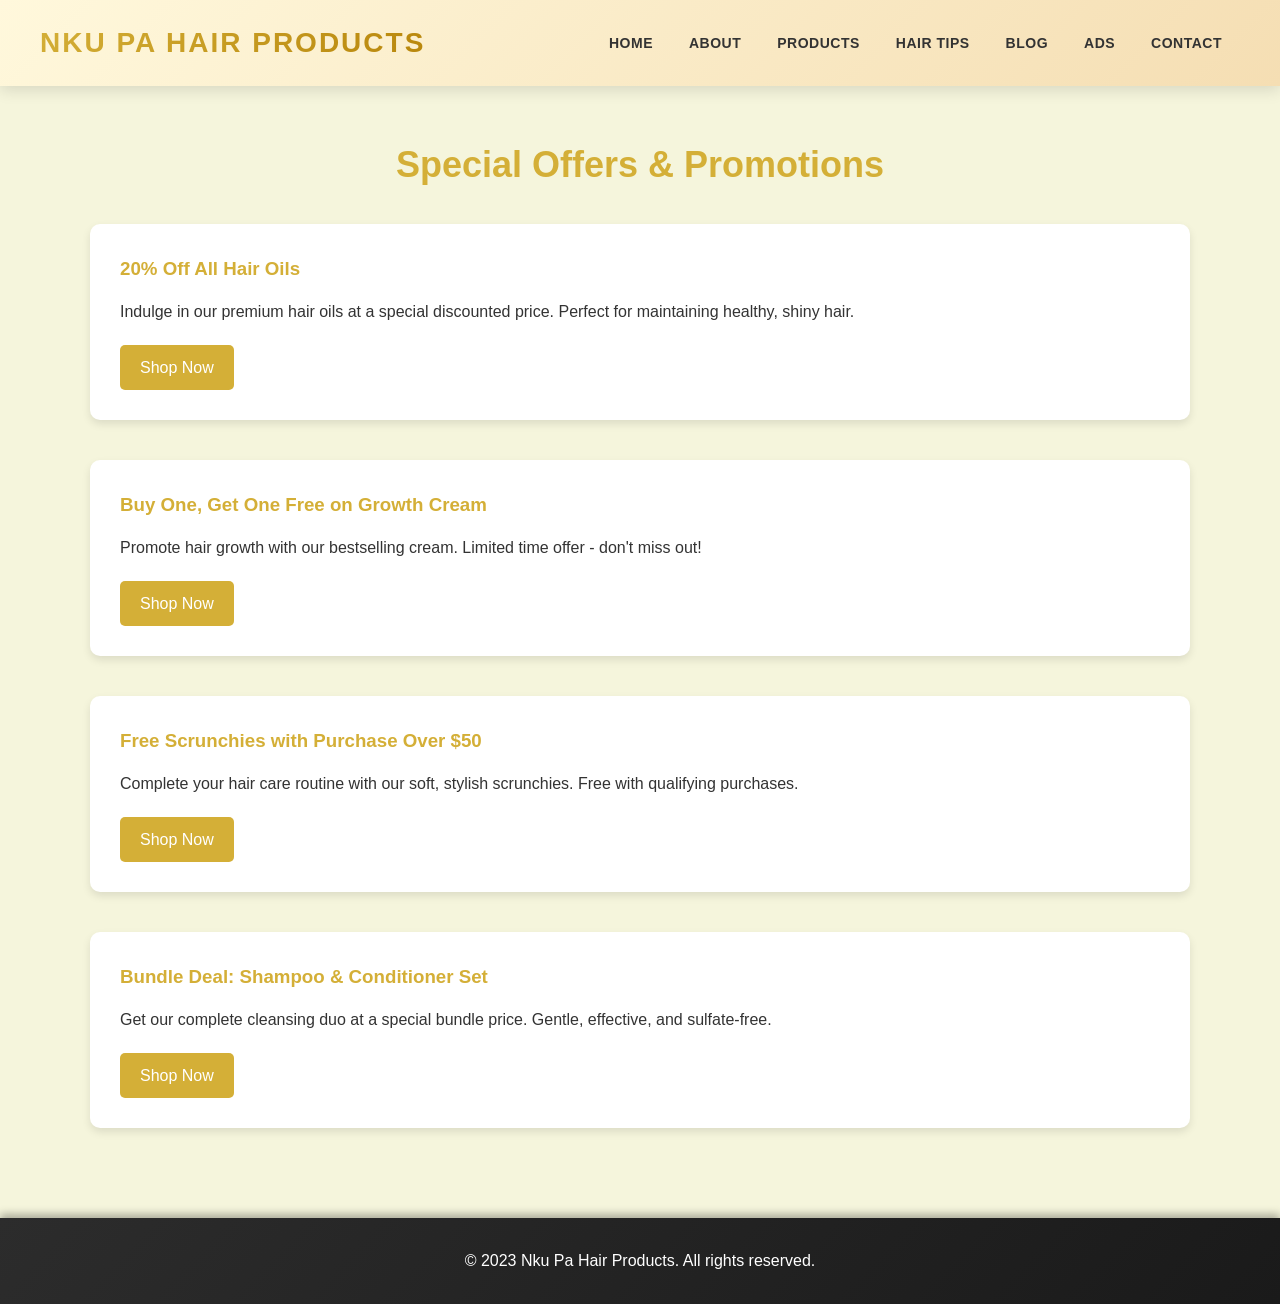
<file: src/ads.html>
<!DOCTYPE html>
<html lang="en">
<head>
    <meta charset="UTF-8">
    <meta name="viewport" content="width=device-width, initial-scale=1.0">
    <title>Nku Pa Hair Products - Ads</title>
    <link rel="stylesheet" href="style.css">
</head>
<body>
    <header>
        <div class="logo">Nku Pa Hair Products</div>
        <nav>
            <ul>
                <li><a href="index.html">Home</a></li>
                <li><a href="about.html">About</a></li>
                <li><a href="products.html">Products</a></li>
                <li><a href="hair-tips.html">Hair Tips</a></li>
                <li><a href="blog.html">Blog</a></li>
                <li><a href="ads.html">Ads</a></li>
                <li><a href="contact.html">Contact</a></li>
            </ul>
        </nav>
    </header>
    <main>
        <section class="ads">
            <h1>Special Offers & Promotions</h1>
            <div class="ads-section">
                <h3>20% Off All Hair Oils</h3>
                <p>Indulge in our premium hair oils at a special discounted price. Perfect for maintaining healthy, shiny hair.</p>
                <a href="#" class="btn">Shop Now</a>
            </div>
            <div class="ads-section">
                <h3>Buy One, Get One Free on Growth Cream</h3>
                <p>Promote hair growth with our bestselling cream. Limited time offer - don't miss out!</p>
                <a href="#" class="btn">Shop Now</a>
            </div>
            <div class="ads-section">
                <h3>Free Scrunchies with Purchase Over $50</h3>
                <p>Complete your hair care routine with our soft, stylish scrunchies. Free with qualifying purchases.</p>
                <a href="#" class="btn">Shop Now</a>
            </div>
            <div class="ads-section">
                <h3>Bundle Deal: Shampoo & Conditioner Set</h3>
                <p>Get our complete cleansing duo at a special bundle price. Gentle, effective, and sulfate-free.</p>
                <a href="#" class="btn">Shop Now</a>
            </div>
        </section>
    </main>
    <footer>
        <p>&copy; 2023 Nku Pa Hair Products. All rights reserved.</p>
    </footer>
</body>
</html>
</file>
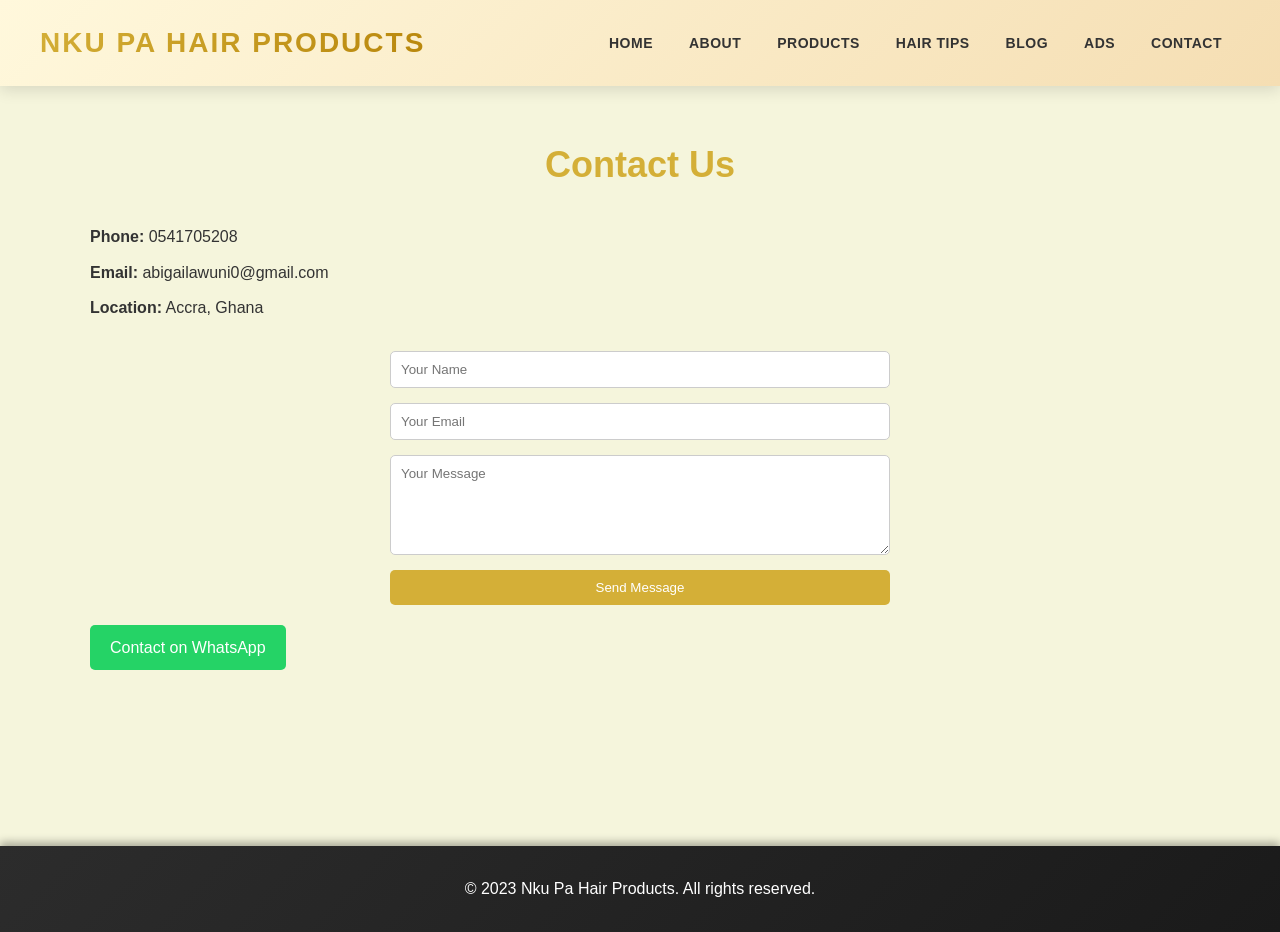
<file: src/contact.html>
<!DOCTYPE html>
<html lang="en">
<head>
    <meta charset="UTF-8">
    <meta name="viewport" content="width=device-width, initial-scale=1.0">
    <title>Nku Pa Hair Products - Contact</title>
    <link rel="stylesheet" href="style.css">
</head>
<body>
    <header>
        <div class="logo">Nku Pa Hair Products</div>
        <nav>
            <ul>
                <li><a href="index.html">Home</a></li>
                <li><a href="about.html">About</a></li>
                <li><a href="products.html">Products</a></li>
                <li><a href="hair-tips.html">Hair Tips</a></li>
                <li><a href="blog.html">Blog</a></li>
                <li><a href="ads.html">Ads</a></li>
                <li><a href="contact.html">Contact</a></li>
            </ul>
        </nav>
    </header>
    <main>
        <section class="contact">
            <h1>Contact Us</h1>
            <div class="contact-details">
                <p><strong>Phone:</strong> 0541705208</p>
                <p><strong>Email:</strong> abigailawuni0@gmail.com</p>
                <p><strong>Location:</strong> Accra, Ghana</p>
            </div>
            <form class="contact-form">
                <input type="text" placeholder="Your Name" required>
                <input type="email" placeholder="Your Email" required>
                <textarea placeholder="Your Message" required></textarea>
                <button type="submit">Send Message</button>
            </form>
            <a href="https://wa.me/233541705208" class="btn whatsapp-btn" target="_blank">Contact on WhatsApp</a>
        </section>
    </main>
    <footer>
        <p>&copy; 2023 Nku Pa Hair Products. All rights reserved.</p>
    </footer>
</body>
</html>
</file>
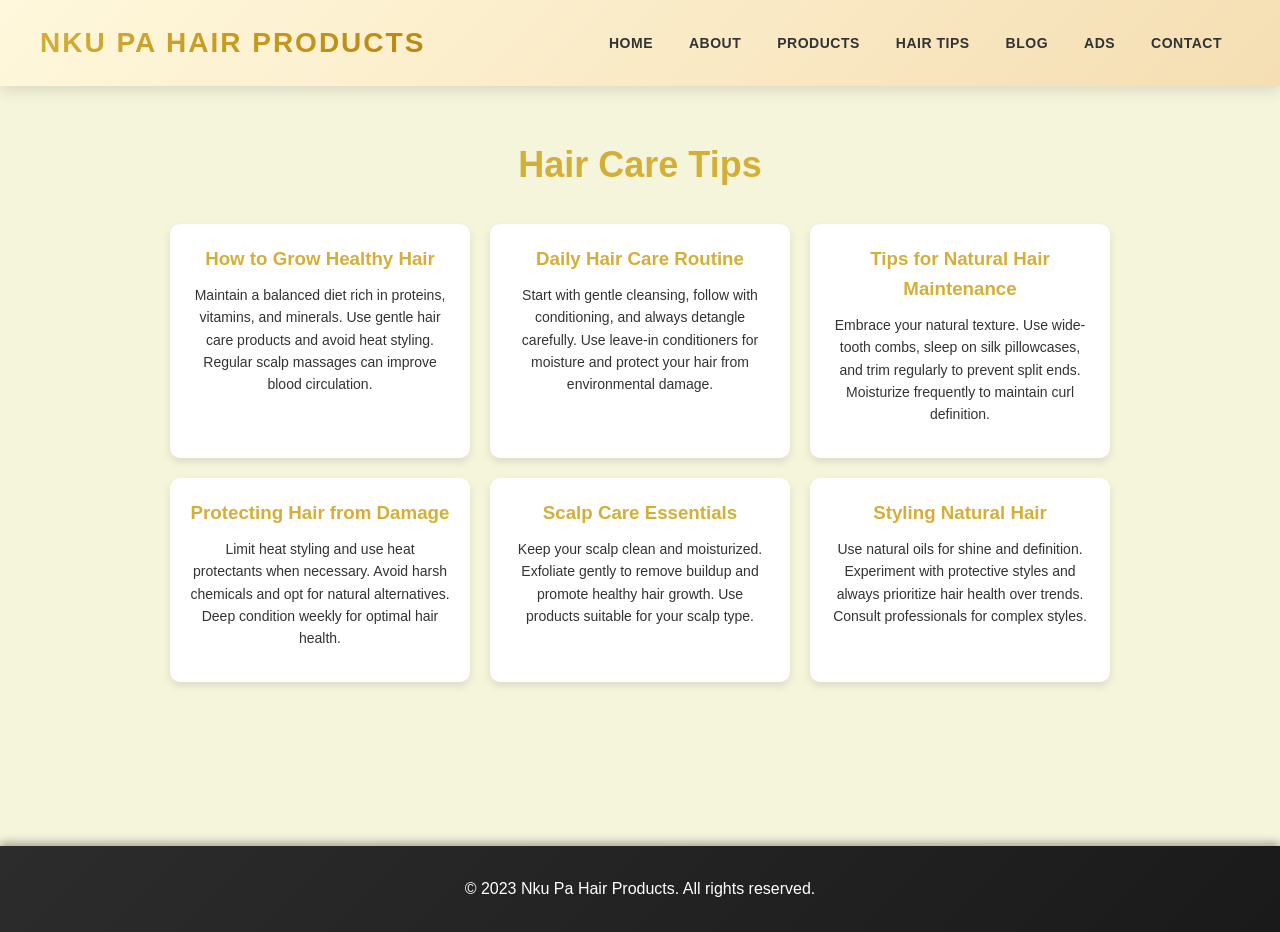
<file: src/hair-tips.html>
<!DOCTYPE html>
<html lang="en">
<head>
    <meta charset="UTF-8">
    <meta name="viewport" content="width=device-width, initial-scale=1.0">
    <title>Nku Pa Hair Products - Hair Tips</title>
    <link rel="stylesheet" href="style.css">
</head>
<body>
    <header>
        <div class="logo">Nku Pa Hair Products</div>
        <nav>
            <ul>
                <li><a href="index.html">Home</a></li>
                <li><a href="about.html">About</a></li>
                <li><a href="products.html">Products</a></li>
                <li><a href="hair-tips.html">Hair Tips</a></li>
                <li><a href="blog.html">Blog</a></li>
                <li><a href="ads.html">Ads</a></li>
                <li><a href="contact.html">Contact</a></li>
            </ul>
        </nav>
    </header>
    <main>
        <section class="hair-tips">
            <h1>Hair Care Tips</h1>
            <div class="tips-grid">
                <div class="tip-card">
                    <h3>How to Grow Healthy Hair</h3>
                    <p>Maintain a balanced diet rich in proteins, vitamins, and minerals. Use gentle hair care products and avoid heat styling. Regular scalp massages can improve blood circulation.</p>
                </div>
                <div class="tip-card">
                    <h3>Daily Hair Care Routine</h3>
                    <p>Start with gentle cleansing, follow with conditioning, and always detangle carefully. Use leave-in conditioners for moisture and protect your hair from environmental damage.</p>
                </div>
                <div class="tip-card">
                    <h3>Tips for Natural Hair Maintenance</h3>
                    <p>Embrace your natural texture. Use wide-tooth combs, sleep on silk pillowcases, and trim regularly to prevent split ends. Moisturize frequently to maintain curl definition.</p>
                </div>
                <div class="tip-card">
                    <h3>Protecting Hair from Damage</h3>
                    <p>Limit heat styling and use heat protectants when necessary. Avoid harsh chemicals and opt for natural alternatives. Deep condition weekly for optimal hair health.</p>
                </div>
                <div class="tip-card">
                    <h3>Scalp Care Essentials</h3>
                    <p>Keep your scalp clean and moisturized. Exfoliate gently to remove buildup and promote healthy hair growth. Use products suitable for your scalp type.</p>
                </div>
                <div class="tip-card">
                    <h3>Styling Natural Hair</h3>
                    <p>Use natural oils for shine and definition. Experiment with protective styles and always prioritize hair health over trends. Consult professionals for complex styles.</p>
                </div>
            </div>
        </section>
    </main>
    <footer>
        <p>&copy; 2023 Nku Pa Hair Products. All rights reserved.</p>
    </footer>
</body>
</html>
</file>
<file: src/style.css>
* {
    margin: 0;
    padding: 0;
    box-sizing: border-box;
}

body {
    font-family: 'Arial', sans-serif;
    background-color: #F5F5DC; /* nude */
    color: #333;
    line-height: 1.6;
}

header {
    background: linear-gradient(135deg, #FFF8DC 0%, #F5DEB3 100%);
    padding: 20px 40px;
    display: flex;
    justify-content: space-between;
    align-items: center;
    box-shadow: 0 4px 15px rgba(0, 0, 0, 0.12);
    position: sticky;
    top: 0;
    z-index: 100;
}

.logo {
    font-size: 28px;
    font-weight: bold;
    color: #D4AF37;
    letter-spacing: 2px;
    text-transform: uppercase;
    background: linear-gradient(135deg, #D4AF37 0%, #B8860B 100%);
    -webkit-background-clip: text;
    -webkit-text-fill-color: transparent;
    background-clip: text;
    transition: transform 0.3s ease;
}

.logo:hover {
    transform: scale(1.05);
}

nav ul {
    list-style: none;
    display: flex;
    gap: 0;
}

nav ul li {
    position: relative;
}

nav a {
    text-decoration: none;
    color: #333;
    font-weight: 600;
    padding: 12px 18px;
    display: block;
    transition: all 0.3s ease;
    position: relative;
    font-size: 14px;
    text-transform: uppercase;
    letter-spacing: 0.5px;
}

nav a::before {
    content: '';
    position: absolute;
    bottom: 0;
    left: 0;
    width: 0;
    height: 3px;
    background: linear-gradient(90deg, #D4AF37 0%, #B8860B 100%);
    transition: width 0.4s cubic-bezier(0.25, 0.46, 0.45, 0.94);
}

nav a:hover {
    color: #D4AF37;
}

nav a:hover::before {
    width: 100%;
}

nav a:hover {
    background-color: rgba(212, 175, 55, 0.08);
    border-radius: 4px;
}

main {
    min-height: calc(100vh - 140px); /* adjust for header and footer */
}

/* Hero Slideshow Styles */
.hero {
    position: relative;
    height: 500px;
    width: 100%;
    overflow: hidden;
}

.about-hero {
    position: relative;
    height: 380px;
    background-image: url('../images/pexels-adrienne-andersen-1174503-2661255.jpg');
    background-size: cover;
    background-position: center;
    display: flex;
    align-items: center;
    justify-content: center;
    color: white;
    margin-bottom: 40px;
}

.about-hero-overlay {
    content: '';
    position: absolute;
    inset: 0;
    background: linear-gradient(180deg, rgba(0,0,0,0.35), rgba(0,0,0,0.6));
    z-index: 0;
}

.about-hero-content {
    position: relative;
    z-index: 1;
    text-align: center;
}

.about-hero-content h1 {
    font-size: 42px;
    color: #FFD700;
    margin-bottom: 10px;
}

.about-hero-content p {
    font-size: 20px;
    color: #F5F5DC;
}

.hero-bg {
    position: absolute;
    top: 0;
    left: 0;
    width: 100%;
    height: 100%;
    background-size: cover;
    background-position: center;
    background-repeat: no-repeat;
    opacity: 0;
    transition: opacity 1.2s ease-in-out;
    z-index: 0;
}

.hero-bg.active {
    opacity: 1;
}

/* Dark overlay for better text visibility */
.hero::before {
    content: '';
    position: absolute;
    top: 0;
    left: 0;
    width: 100%;
    height: 100%;
    background: linear-gradient(135deg, rgba(0, 0, 0, 0.4), rgba(0, 0, 0, 0.6));
    z-index: 1;
}

/* Hero content container */
.hero-content {
    position: absolute;
    top: 50%;
    left: 50%;
    transform: translate(-50%, -50%);
    text-align: center;
    color: white;
    width: 100%;
    z-index: 2;
    animation: fadeInContent 1s ease-in-out;
}

/* Fade in animation for text */
@keyframes fadeInContent {
    from {
        opacity: 0;
    }
    to {
        opacity: 1;
    }
}

.hero h1 {
    font-size: 56px;
    font-weight: bold;
    margin-bottom: 15px;
    text-shadow: 3px 3px 8px rgba(0, 0, 0, 0.8);
    letter-spacing: 2px;
}

.hero p {
    font-size: 24px;
    text-shadow: 2px 2px 6px rgba(0, 0, 0, 0.8);
    margin: 0;
}

/* Navigation Dots */
.hero-dots {
    position: absolute;
    bottom: 25px;
    left: 50%;
    transform: translateX(-50%);
    display: flex;
    gap: 12px;
    z-index: 3;
}

.hero-dot {
    width: 12px;
    height: 12px;
    border-radius: 50%;
    background: rgba(255, 255, 255, 0.5);
    cursor: pointer;
    transition: all 0.3s ease;
    border: 2px solid transparent;
}

.hero-dot.active {
    background: #D4AF37;
    border-color: white;
    transform: scale(1.2);
}

.hero-dot:hover {
    background: rgba(212, 175, 55, 0.8);
}

/* Navigation Arrows */
.hero-arrow {
    position: absolute;
    top: 50%;
    transform: translateY(-50%);
    background: rgba(212, 175, 55, 0.7);
    color: white;
    border: none;
    font-size: 28px;
    width: 50px;
    height: 50px;
    cursor: pointer;
    border-radius: 50%;
    z-index: 3;
    transition: all 0.3s ease;
    display: flex;
    align-items: center;
    justify-content: center;
}

.hero-arrow:hover {
    background: rgba(212, 175, 55, 1);
    transform: translateY(-50%) scale(1.1);
}

.hero-arrow-left {
    left: 20px;
}

.hero-arrow-right {
    right: 20px;
}

.featured, .about, .products, .hair-tips, .blog, .ads, .contact {
    padding: 50px;
    max-width: 1200px;
    margin: 0 auto;
}

.featured h2, .about h1, .products h1, .hair-tips h1, .blog h1, .ads h1, .contact h1 {
    text-align: center;
    margin-bottom: 30px;
    color: #D4AF37;
    font-size: 36px;
}

.products-grid, .tips-grid, .blog-posts {
    display: flex;
    flex-wrap: wrap;
    gap: 20px;
    justify-content: center;
}

.product-card, .tip-card, .post-card {
    background: white;
    border-radius: 10px;
    box-shadow: 0 4px 8px rgba(0,0,0,0.1);
    padding: 20px;
    width: 300px;
    text-align: center;
    transition: transform 0.3s, box-shadow 0.3s;
}

.product-card:hover, .tip-card:hover, .post-card:hover {
    transform: translateY(-5px);
    box-shadow: 0 8px 16px rgba(0,0,0,0.2);
}

.product-card img, .post-card img {
    width: 100%;
    height: 200px;
    object-fit: cover;
    border-radius: 5px;
    margin-bottom: 15px;
}

/* Universal image hygiene for this site */
img {
    max-width: 100%;
    height: auto;
    display: block;
    border-radius: 8px;
    box-shadow: 0 2px 6px rgba(0,0,0,0.12);
}

.featured img,
.about img,
.products img,
.hair-tips img,
.blog img,
.ads img,
.contact img {
    width: 100%;
    height: auto;
    object-fit: cover;
}

.product-card h3, .tip-card h3, .post-card h3 {
    margin-bottom: 10px;
    color: #D4AF37;
}

.product-card p, .tip-card p, .post-card p {
    font-size: 14px;
    margin-bottom: 12px;
}

.product-price {
    font-size: 18px;
    font-weight: bold;
    color: #B8860B;
    margin-bottom: 15px;
}

button, .btn {
    background: #D4AF37;
    color: white;
    border: none;
    padding: 10px 20px;
    border-radius: 5px;
    cursor: pointer;
    transition: background 0.3s;
    text-decoration: none;
    display: inline-block;
}

button:hover, .btn:hover {
    background: #B8860B;
}

.about p {
    margin-bottom: 20px;
    text-align: justify;
}

.contact-details {
    margin-bottom: 30px;
}

.contact-details p {
    margin-bottom: 10px;
}

.contact-form {
    display: flex;
    flex-direction: column;
    gap: 15px;
    max-width: 500px;
    margin: 0 auto;
}

input, textarea {
    padding: 10px;
    border: 1px solid #ccc;
    border-radius: 5px;
    font-family: inherit;
}

textarea {
    height: 100px;
    resize: vertical;
}

.whatsapp-btn {
    background: #25D366;
    margin-top: 20px;
}

.whatsapp-btn:hover {
    background: #128C7E;
}

.ads-section {
    margin-bottom: 40px;
    background: white;
    padding: 30px;
    border-radius: 10px;
    box-shadow: 0 4px 8px rgba(0,0,0,0.1);
}

.ads-section h3 {
    color: #D4AF37;
    margin-bottom: 15px;
}

.ads-section p {
    margin-bottom: 20px;
}

footer {
    background: linear-gradient(135deg, #2C2C2C 0%, #1a1a1a 100%);
    color: #FFFFFF;
    text-align: center;
    padding: 30px 20px;
    box-shadow: 0 -4px 8px rgba(0,0,0,0.3);
    position: relative;
}

.footer-content {
    display: flex;
    justify-content: space-around;
    flex-wrap: wrap;
    max-width: 1200px;
    margin: 0 auto;
    padding-bottom: 20px;
}

.footer-section {
    flex: 1;
    min-width: 200px;
    margin: 10px;
}

.footer-section h3 {
    color: #D4AF37;
    margin-bottom: 15px;
    font-size: 18px;
    font-weight: 600;
    text-transform: uppercase;
    letter-spacing: 1px;
}

.footer-section p {
    color: #E0E0E0;
    margin-bottom: 10px;
    line-height: 1.6;
}

.footer-section ul {
    list-style: none;
    padding: 0;
}

.footer-section ul li {
    margin-bottom: 8px;
}

.footer-section a {
    text-decoration: none;
    color: #E0E0E0;
    transition: all 0.3s ease;
    font-weight: 400;
}

.footer-section a:hover {
    color: #D4AF37;
    transform: translateX(5px);
}

.footer-bottom {
    border-top: 2px solid #D4AF37;
    padding-top: 15px;
    margin-top: 20px;
    color: #CCCCCC;
    font-size: 14px;
}

/* Login Page Styles */
.login {
    padding: 60px 20px;
    min-height: calc(100vh - 280px);
    display: flex;
    align-items: center;
    justify-content: center;
    background-color: #F5F5DC;
}

.login-container {
    width: 100%;
    max-width: 450px;
}

.login-card {
    background: white;
    border-radius: 15px;
    padding: 50px 40px;
    box-shadow: 0 8px 30px rgba(0, 0, 0, 0.15);
    border-top: 4px solid #D4AF37;
}

.login-card h1 {
    text-align: center;
    color: #D4AF37;
    font-size: 32px;
    margin-bottom: 10px;
}

.login-subtitle {
    text-align: center;
    color: #666;
    margin-bottom: 30px;
    font-size: 14px;
}

.login-form {
    display: flex;
    flex-direction: column;
    gap: 20px;
}

.form-group {
    display: flex;
    flex-direction: column;
}

.form-group label {
    font-weight: 600;
    color: #333;
    margin-bottom: 8px;
    font-size: 14px;
}

.form-group input[type="email"],
.form-group input[type="password"] {
    padding: 12px 15px;
    border: 1px solid #ddd;
    border-radius: 8px;
    font-size: 14px;
    font-family: inherit;
    transition: border-color 0.3s, box-shadow 0.3s;
}

.form-group input[type="email"]:focus,
.form-group input[type="password"]:focus {
    outline: none;
    border-color: #D4AF37;
    box-shadow: 0 0 8px rgba(212, 175, 55, 0.2);
}

.form-group.checkbox {
    flex-direction: row;
    align-items: center;
    gap: 8px;
}

.form-group.checkbox input[type="checkbox"] {
    width: 16px;
    height: 16px;
    cursor: pointer;
    accent-color: #D4AF37;
}

.form-group.checkbox label {
    margin-bottom: 0;
    cursor: pointer;
    font-weight: normal;
}

.login-btn {
    padding: 12px 20px;
    font-size: 16px;
    font-weight: 600;
    margin-top: 10px;
    width: 100%;
}

.login-footer {
    margin-top: 30px;
    text-align: center;
    font-size: 14px;
}

.login-footer p {
    margin-bottom: 10px;
    color: #666;
}

.login-footer a {
    color: #D4AF37;
    text-decoration: none;
    font-weight: 600;
    transition: color 0.3s;
}

.login-footer a:hover {
    color: #B8860B;
    text-decoration: underline;
}

/* Enhanced Interactive Effects */
.product-card {
    transition: transform 0.3s ease, box-shadow 0.3s ease;
    cursor: pointer;
}

button, .btn {
    transition: transform 0.2s ease, background 0.3s ease;
    user-select: none;
}

input, textarea {
    transition: border-color 0.3s ease, box-shadow 0.3s ease;
}

/* Form validation error styling */
input[style*="border-color: rgb(255, 68, 68)"], 
textarea[style*="border-color: rgb(255, 68, 68)"] {
    animation: shake 0.5s ease-in-out;
}

@keyframes shake {
    0%, 100% { transform: translateX(0); }
    25% { transform: translateX(-5px); }
    75% { transform: translateX(5px); }
}

/* Smooth scrolling behavior */
html {
    scroll-behavior: smooth;
}

/* Enhanced button interactions */
button:active, .btn:active {
    transform: scale(0.95);
}

/* Focus states for accessibility */
button:focus, .btn:focus, input:focus, textarea:focus {
    outline: 2px solid #D4AF37;
    outline-offset: 2px;
}

/* Product Search Styles */
.search-container {
    position: relative;
    max-width: 400px;
    margin: 0 auto 30px;
    display: flex;
    align-items: center;
}

.search-input {
    width: 100%;
    padding: 12px 85px 12px 16px;
    border: 2px solid #e0e0e0;
    border-radius: 25px;
    font-size: 16px;
    font-family: inherit;
    background: white;
    transition: all 0.3s ease;
    box-shadow: 0 2px 8px rgba(0,0,0,0.1);
}

.search-input:focus {
    border-color: #D4AF37;
    box-shadow: 0 4px 12px rgba(212, 175, 55, 0.2);
    outline: none;
}

.search-container.search-focused .search-input {
    transform: scale(1.02);
}

.search-btn {
    position: absolute;
    right: 50px;
    background: #D4AF37;
    color: white;
    border: none;
    width: 40px;
    height: 40px;
    border-radius: 50%;
    cursor: pointer;
    display: flex;
    align-items: center;
    justify-content: center;
    font-size: 16px;
    transition: all 0.3s ease;
    box-shadow: 0 2px 8px rgba(0,0,0,0.1);
}

.search-btn:hover {
    background: #B8860B;
    transform: scale(1.05);
    box-shadow: 0 4px 12px rgba(0,0,0,0.2);
}

.clear-search-btn {
    position: absolute;
    right: 15px;
    background: none;
    border: none;
    color: #999;
    font-size: 18px;
    cursor: pointer;
    padding: 0;
    width: 20px;
    height: 20px;
    display: none;
    transition: color 0.3s ease;
    border-radius: 50%;
}

.clear-search-btn:hover {
    color: #D4AF37;
    background: rgba(212, 175, 55, 0.1);
}

/* Product filtering animations */
.product-card {
    transition: all 0.3s ease;
}

.product-card[style*="display: none"] {
    opacity: 0;
    transform: scale(0.8);
}

/* Product highlight effect for search scrolling */
.product-card.highlighted {
    animation: highlightPulse 2s ease-in-out;
}

@keyframes highlightPulse {
    0% { box-shadow: 0 0 0 0 rgba(212, 175, 55, 0.7); }
    50% { box-shadow: 0 0 0 10px rgba(212, 175, 55, 0); }
    100% { box-shadow: 0 0 0 0 rgba(212, 175, 55, 0); }
}

/* Search results count */
.search-results-count {
    text-align: center;
    margin-bottom: 20px;
    color: #D4AF37;
    font-weight: 600;
    font-size: 16px;
    min-height: 24px;
}
</file>
